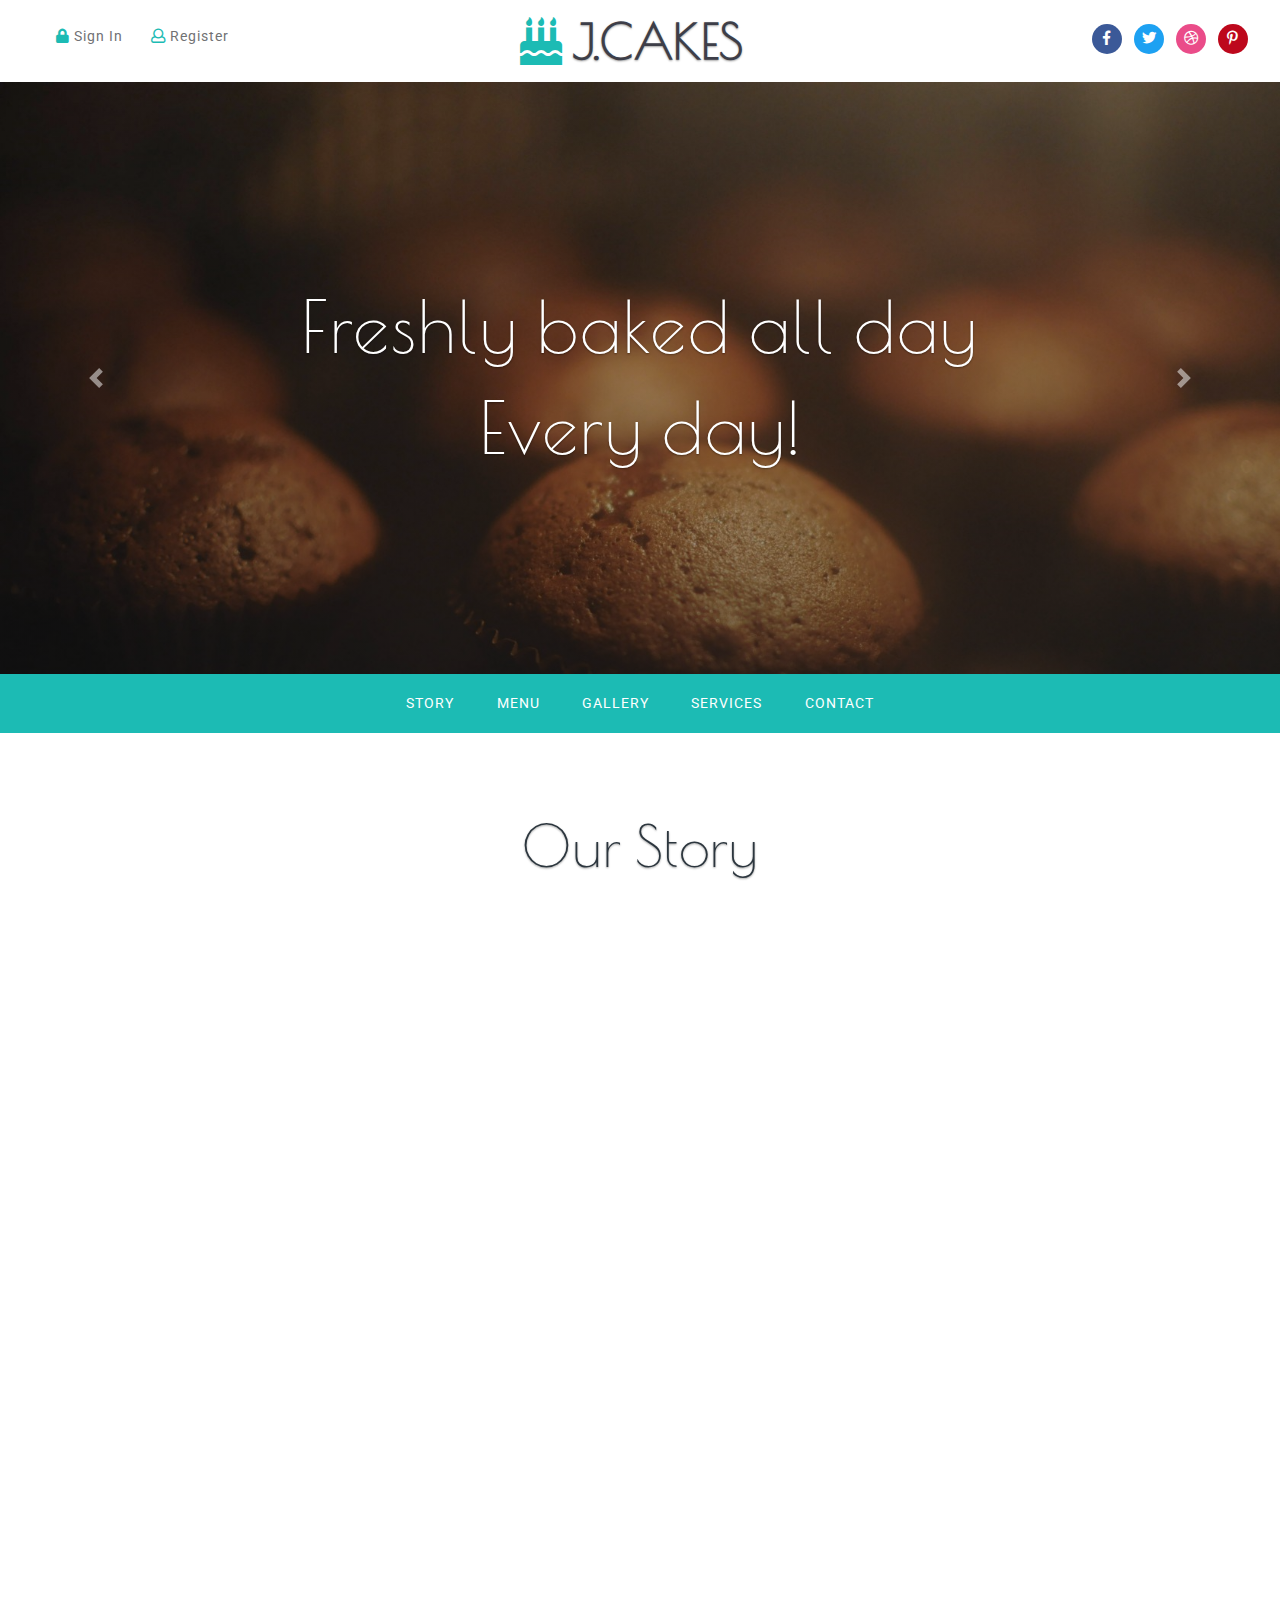
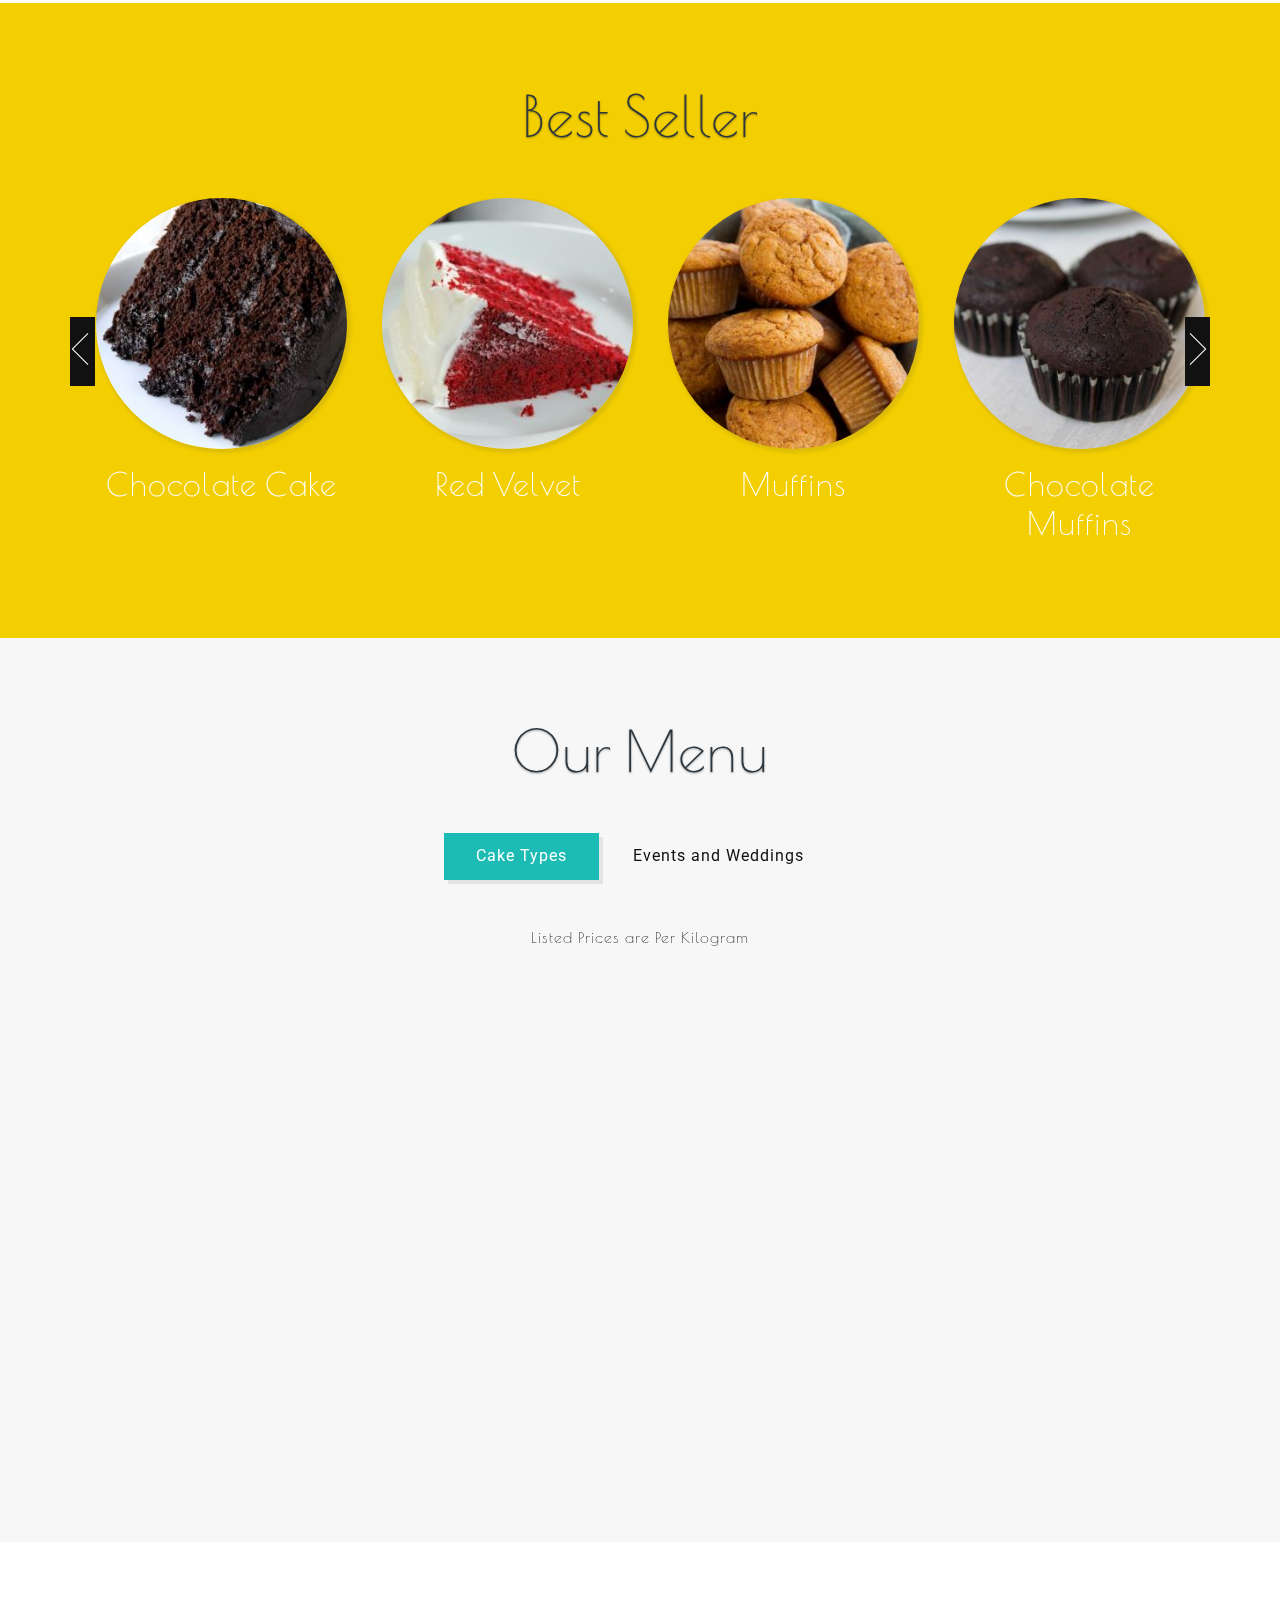
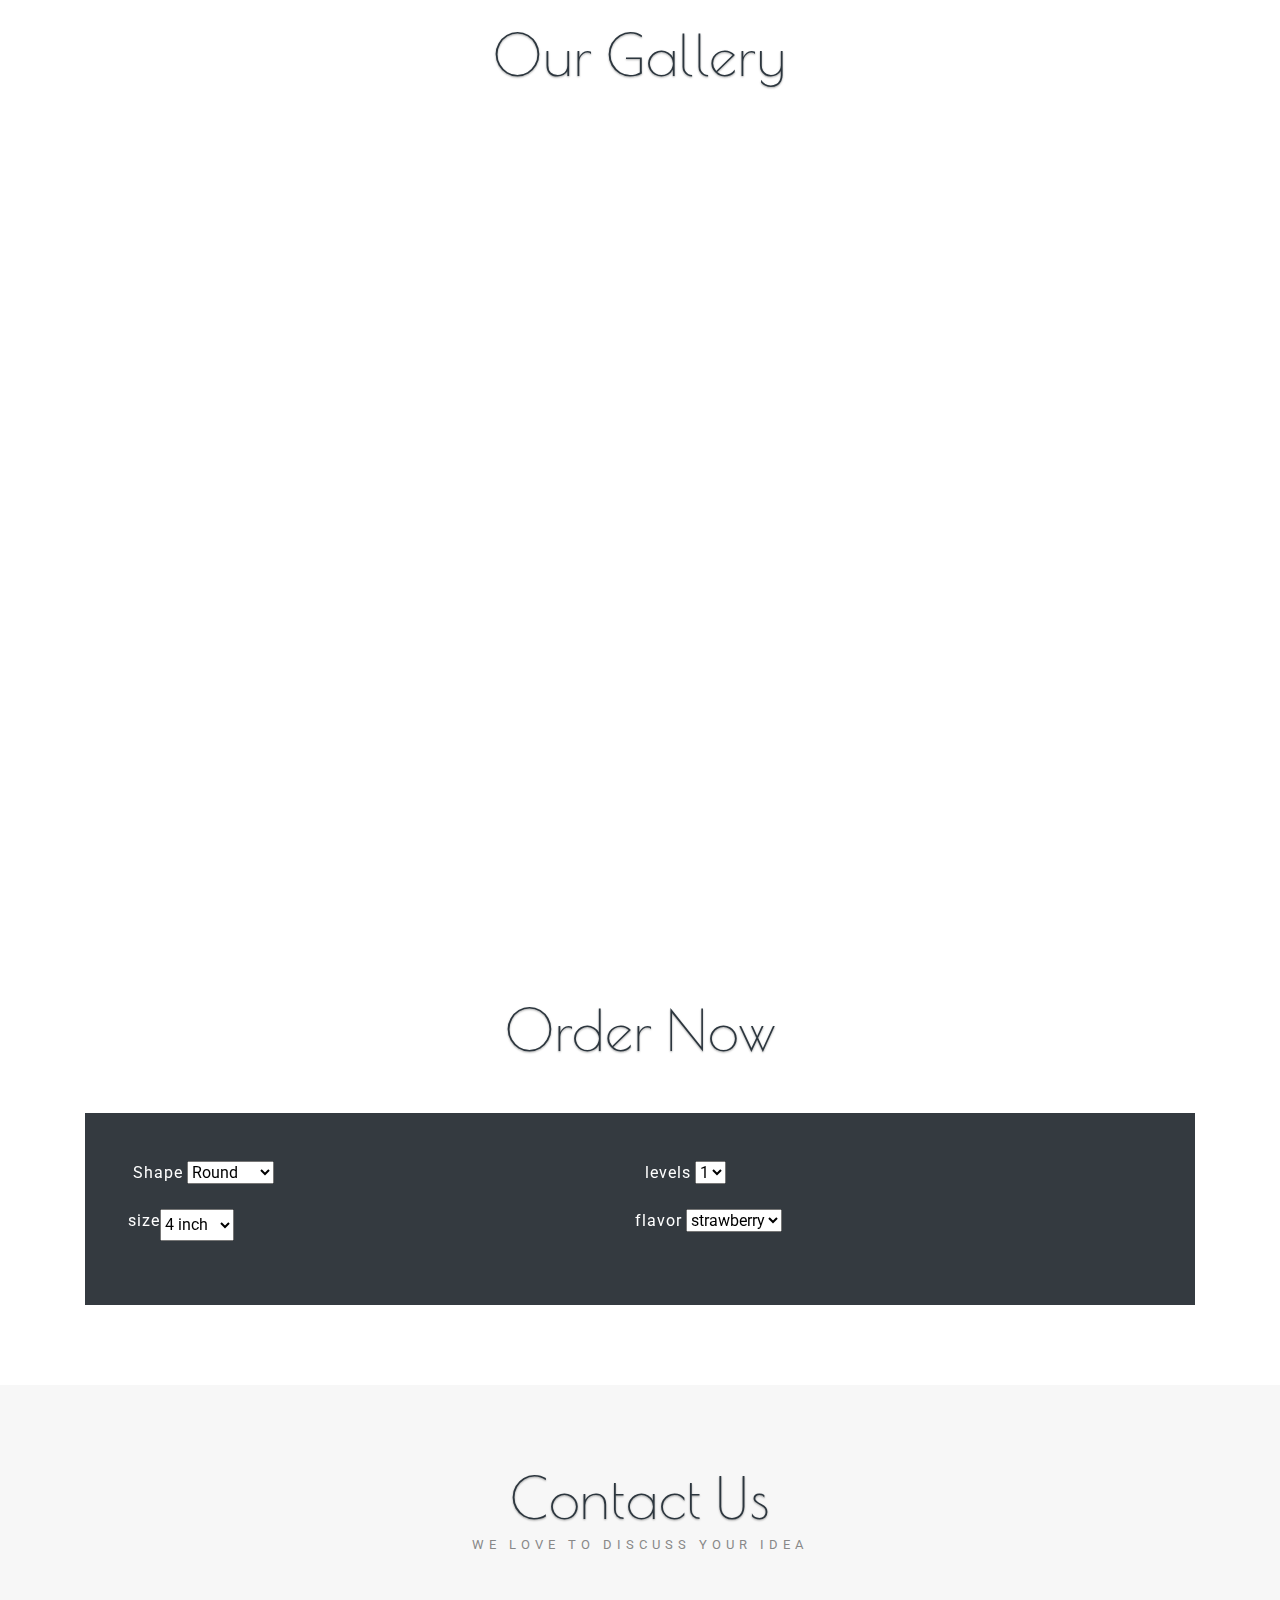
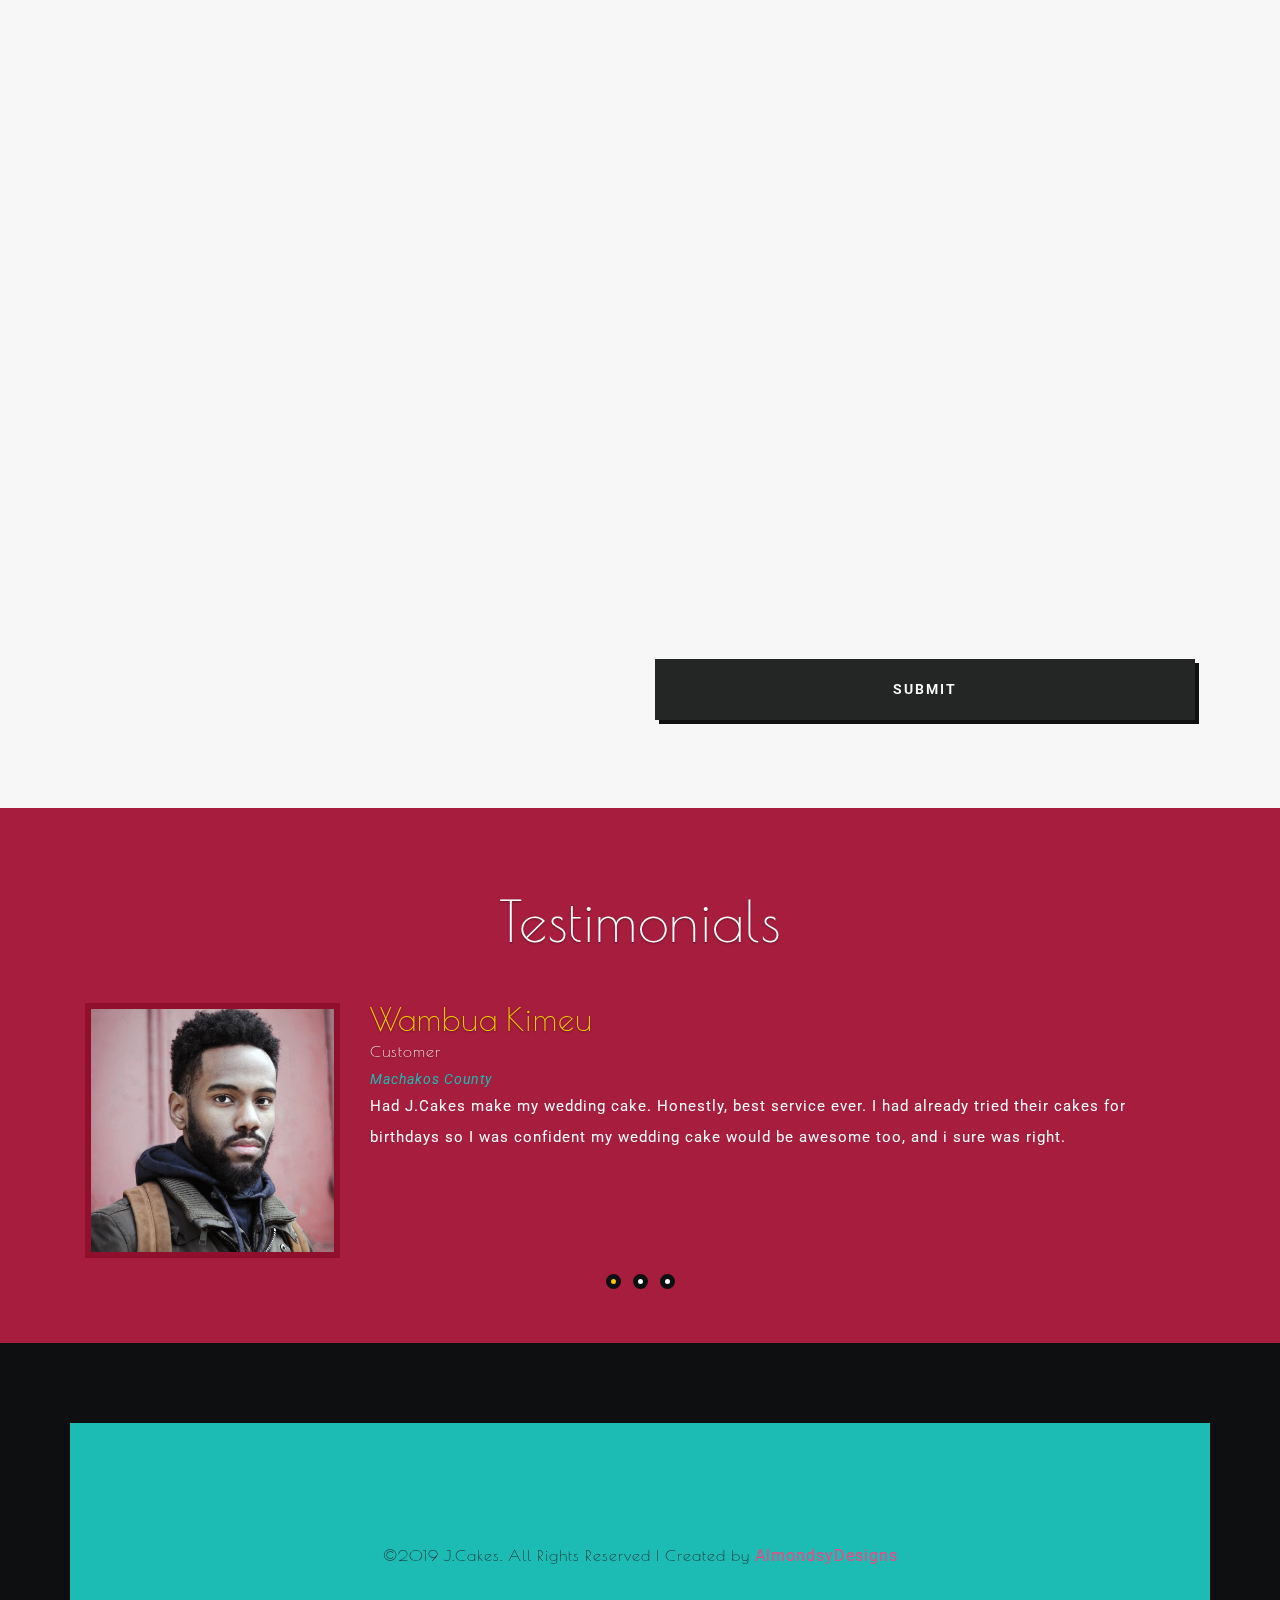
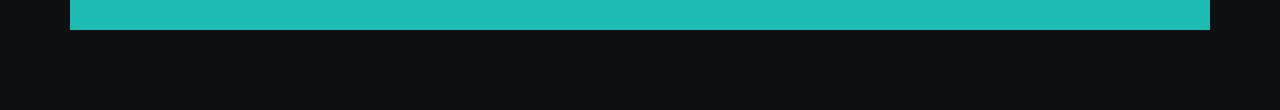
<file: j.cakes site/index.html>
<!DOCTYPE html>
<html lang="zxx">
<head>
	<title>J.Cakes | Home</title>
	<meta content="width=device-width, initial-scale=1" name="viewport">
	<meta charset="utf-8">
	<meta content="Baked a Responsive web template, Bootstrap Web Templates, Flat Web Templates, Android Compatible web template, Smartphone Compatible web template, free webdesigns for Nokia, Samsung, LG, SonyEricsson, Motorola web design" name="keywords">
	<script>
	       addEventListener("load", function () {
	           setTimeout(hideURLbar, 0);
	       }, false);

	       function hideURLbar() {
	           window.scrollTo(0, 1);
	       }
	</script>
	<link href="css/bootstrap.css" rel='stylesheet' type='text/css'>
	<link href="css/flexslider.css" media="screen" property="" rel="stylesheet" type="text/css">
	<link href="css/style.css" rel='stylesheet' type='text/css'>
	<link href="css/fontawesome-all.css" rel="stylesheet">
	<link href="css/simpleLightbox.css" rel='stylesheet' type='text/css'>
	<link href="css/contact.css" rel='stylesheet' type='text/css'>
	<link href="//fonts.googleapis.com/css?family=Poiret+One" rel="stylesheet">
	<link href="//fonts.googleapis.com/css?family=Lato:100i,300,300i,400,400i,700,700i,900" rel="stylesheet">
	<link href="//fonts.googleapis.com/css?family=Roboto:100,100i,300,300i,400,400i,500,500i,700" rel="stylesheet">
</head>
<body>
	<!--/banner-->
	<div class="top-bar_sub container-fluid">
		<div class="row">
			<div class="col-md-4 top-forms text-left mt-4" data-aos="fade-up">
				<span class="mx-lg-4 mx-md-2 mx-1"><a href="login.html"><i class="fas fa-lock"></i> Sign In</a></span> <span><a href="register.html"><i class="far fa-user"></i> Register</a></span>
			</div>
			<div class="col-md-4 logo text-center" data-aos="fade-up">
				<a class="navbar-brand" href="index.html"><i class="fas fa-birthday-cake"></i> J.Cakes</a>
			</div>
			<div class="col-md-4 log-icons text-right" data-aos="fade-up">
				<ul class="social_list1 mt-4">
					<li>
						<a class="facebook1 mx-2" href="#"><i class="fab fa-facebook-f"></i></a>
					</li>
					<li>
						<a class="twitter2" href="#"><i class="fab fa-twitter"></i></a>
					</li>
					<li>
						<a class="dribble3 mx-2" href="#"><i class="fab fa-dribbble"></i></a>
					</li>
					<li>
						<a class="pin" href="#"><i class="fab fa-pinterest-p"></i></a>
					</li>
				</ul>
			</div>
		</div>
	</div>
	<div class="banner">
		<div class="carousel slide" data-ride="carousel" id="carouselExampleIndicators">
			<ol class="carousel-indicators">
				<li class="active" data-slide-to="0" data-target="#carouselExampleIndicators"></li>
				<li data-slide-to="1" data-target="#carouselExampleIndicators"></li>
				<li data-slide-to="2" data-target="#carouselExampleIndicators"></li>
				<li data-slide-to="3" data-target="#carouselExampleIndicators"></li>
			</ol>
			<div class="carousel-inner" role="listbox">
				<div class="carousel-item active">
					<div class="carousel-caption">
						<h3>Freshly baked all day <span>Every day!</span></h3>
					</div>
				</div>
				<div class="carousel-item item2">
					<div class="carousel-caption">
						<h3>Freshly baked all day <span>Every day!</span></h3>
					</div>
				</div>
				<div class="carousel-item item3">
					<div class="carousel-caption">
						<h3>Bakers Delight Your <span>Local Baker</span></h3>
					</div>
				</div>
				<div class="carousel-item item4">
					<div class="carousel-caption">
						<h3>Freshly baked all day <span>Every day!</span></h3>
					</div>
				</div>
			</div><a class="carousel-control-prev" data-slide="prev" href="#carouselExampleIndicators" role="button"><span aria-hidden="true" class="carousel-control-prev-icon"></span> <span class="sr-only">Previous</span></a> <a class="carousel-control-next" data-slide="next" href="#carouselExampleIndicators" role="button"><span aria-hidden="true" class="carousel-control-next-icon"></span> <span class="sr-only">Next</span></a>
		</div>
	</div><!--//banner-->
	<!--/nav-->
	<div class="header_top" id="home">
		<nav class="navbar navbar-expand-lg navbar-light bg-light">
			<button aria-controls="navbarSupportedContent" aria-expanded="false" aria-label="Toggle navigation" class="navbar-toggler navbar-toggler-right mx-auto" data-target="#navbarSupportedContent" data-toggle="collapse" type="button"><span class="navbar-toggler-icon"></span></button>
			<div class="collapse navbar-collapse" id="navbarSupportedContent">
				<ul class="navbar-nav mx-auto">
					<li class="nav-item">
						<a class="nav-link" href="#about">Story</a>
					</li>
					<li class="nav-item">
						<a class="nav-link scroll" href="#menu">Menu</a>
					</li>
					<li class="nav-item">
						<a class="nav-link scroll" href="#gallery">Gallery</a>
					</li>
					<li class="nav-item">
						<a class="nav-link scroll" href="#services">Services</a>
					</li>
					<li class="nav-item">
						<a class="nav-link" href="#contact">Contact</a>
					</li>
				</ul>
			</div>
		</nav>
	</div><!--//nav-->
	<!--/inner-content-->
	<!--/banner-bottom-->
	<section class="banner-bottom" id="about">
		<div class="container">
			<h3 class="tittle">Our Story</h3>
			<div class="row inner-sec">
				<div class="col-lg-6 about-img" data-aos="flip-right"><img alt="" class="img-fluid" src="images/ab.jpg"></div>
				<div class="col-lg-6 about-info text-left" data-aos="flip-left">
				<p>J.Cakes is a family run business that began as a homebaking service and as since then grown to a well known cake shop in this area. Since started 2014, we have made tremendous growth and in a span of few months grasped the attention of cake loving locals. Our ambition to create the best of the best has seen us grow so far and still growing.</p>
				<p class="sup-para mt-2">Customer satisfaction is our number one goal, always following up on feedback from our customers. Our product is freshly baked for specific orders. We offer customization services and home deliveries at its best.</p><br>
				<img alt="" class="img-fluid" src="images/banner3.jpg"></div>
			</div>
		</div>
	</section><!--//banner-bottom-->
	<!--/banner-bottom-->
	<section class="grid-info-section">
		<div class="container">
			<h3 class="tittle">Best Seller</h3>
			<div class="row inner-sec">
				<ul id="flexiselDemo1">
					<li>
						<div class="blog-item text-center">
							<img alt=" " class="img-fluid rounded-circle" src="images/10.jpg">
							<div class="floods-text">
								<h3>Chocolate Cake</h3>
							</div>
						</div>
					</li>
					<li>
						<div class="blog-item text-center">
							<img alt=" " class="img-fluid rounded-circle" src="images/11.jpg">
							<div class="floods-text">
								<h3>Red Velvet</h3>
							</div>
						</div>
					</li>
					<li>
						<div class="blog-item text-center">
							<img alt=" " class="img-fluid rounded-circle" src="images/12.jpg">
							<div class="floods-text">
								<h3>Muffins</h3>
							</div>
						</div>
					</li>
					<li>
						<div class="blog-item text-center">
							<img alt=" " class="img-fluid rounded-circle" src="images/13.jpg">
							<div class="floods-text">
								<h3>Chocolate Muffins</h3>
							</div>
						</div>
					</li>
					<li>
						<div class="blog-item text-center">
							<img alt=" " class="img-fluid rounded-circle" src="images/14.jpg">
							<div class="floods-text">
								<h3>Customized Cakes</h3>
							</div>
						</div>
					</li>
				</ul>
			</div>
		</div>
	</section><!--//banner-bottom-->
	<!--/Menu-->
	<section class="banner-bottom menu" id="menu">
		<div class="container">
			<h3 class="tittle">Our Menu</h3>
			<div class="row inner-sec">
				<div class="tabs">
					<ul class="nav nav-pills mb-5 justify-content-center" id="pills-tab" role="tablist">
						<li class="nav-item">
							<a aria-controls="pills-home" aria-selected="true" class="nav-link active" data-toggle="pill" href="#pills-home" id="pills-home-tab" role="tab">Cake Types</a>
						</li>
						<li class="nav-item">
							<a aria-controls="pills-profile" aria-selected="false" class="nav-link" data-toggle="pill" href="#pills-profile" id="pills-profile-tab" role="tab">Events and Weddings</a>
						</li>
					</ul>
					<div class="tab-content" id="pills-tabContent">
						<div aria-labelledby="pills-home-tab" class="tab-pane fade show active" id="pills-home" role="tabpanel">
							<div class="menu-grids my-lg-4 my-md-2">
								<center>
									<h6>Listed Prices are Per Kilogram</h6>
								</center>
								<div class="row inner-menu mt-4">
									<div class="col-md-6 menu-grid-left" data-aos="fade-down">
										<div class="row mt-2">
											<div class="col-md-5 menu-img"><img alt="" class="img-fluid rounded-circle" src="images/1.jpg"></div>
											<div class="col-md-7 menu-img-info mt-4 mt-md-2">
												<h5>Forest Cakes</h5>
												<h6>Black & White forest, Red & Royal Velvet cakes</h6>
												<p class="sub-meta mt-2">KSH.1,800</p>
											</div>
										</div>
									</div>
									<div class="col-md-6 menu-grid-right" data-aos="fade-down">
										<div class="row mt-2">
											<div class="col-md-5 menu-img"><img alt="" class="img-fluid rounded-circle" src="images/2.jpg"></div>
											<div class="col-md-7 menu-img-info mt-4 mt-md-2">
												<h5>Fruit Cakes</h5>
												<h6>Banana, Strawberry, Raisins, Lemon cakes</h6>
												<p class="sub-meta mt-2">KSH.2,000</p>
											</div>
										</div>
									</div>
								</div>
								<div class="row inner-menu mt-4">
									<div class="col-md-6 menu-grid-left" data-aos="fade-down">
										<div class="row mt-2">
											<div class="col-md-5 menu-img"><img alt="" class="img-fluid rounded-circle" src="images/3.jpg"></div>
											<div class="col-md-7 menu-img-info mt-4 mt-md-2">
												<h5>Choco Cakes</h5>
												<h6>Chocolate cake, Oreo cake, cocolate-chip cake,</h6>
												<p class="sub-meta mt-2">KSH.2,500</p>
											</div>
										</div>
									</div>
									<div class="col-md-6 menu-grid-right" data-aos="fade-down">
										<div class="row mt-2">
											<div class="col-md-5 menu-img"><img alt="" class="img-fluid rounded-circle" src="images/4.jpg"></div>
											<div class="col-md-7 menu-img-info mt-4 mt-md-2">
												<h5>Flavoured Cakes</h5>
												<h6>Vanilla, Strawberry, Orange, Chocolate, Pineaple flavoured cakes</h6>
												<p class="sub-meta mt-2">KSH.1,500</p>
											</div>
										</div>
									</div>
								</div>
							</div>
						</div>
						<div aria-labelledby="pills-profile-tab" class="tab-pane fade" id="pills-profile" role="tabpanel">
							<div class="menu-grids my-lg-4 my-md-2">
								<center>
									<h6>Rates are dependent on the type of cake as listed on the previous tab and the design.</h6>
								</center><br>
								<br>
								<div class="row inner-menu mt-4">
									<div class="col-md-6 menu-grid-left" data-aos="fade-down">
										<div class="row mt-2">
											<div class="col-md-5 menu-img"><img alt="" class="img-fluid rounded-circle" src="images/1.jpg"></div>
											<div class="col-md-7 menu-img-info mt-4 mt-md-2">
												<h5>Birthdays</h5>
											</div>
										</div>
									</div>
									<div class="col-md-6 menu-grid-right" data-aos="fade-down">
										<div class="row mt-2">
											<div class="col-md-5 menu-img"><img alt="" class="img-fluid rounded-circle" src="images/6.jpg"></div>
											<div class="col-md-7 menu-img-info mt-4 mt-md-2">
												<h5>Baby Showers</h5>
											</div>
										</div>
									</div>
								</div>
								<div class="row inner-menu mt-4">
									<div class="col-md-6 menu-grid-left" data-aos="fade-down">
										<div class="row mt-2">
											<div class="col-md-5 menu-img"><img alt="" class="img-fluid rounded-circle" src="images/7.jpg"></div>
											<div class="col-md-7 menu-img-info mt-4 mt-md-2">
												<h5>Graduations</h5>
											</div>
										</div>
									</div>
									<div class="col-md-6 menu-grid-right" data-aos="fade-down">
										<div class="row mt-2">
											<div class="col-md-5 menu-img"><img alt="" class="img-fluid rounded-circle" src="images/9.jpg"></div>
											<div class="col-md-7 menu-img-info mt-4 mt-md-2">
												<h5>Weddings</h5>
												<h6>Rates are dependent on cake type, design, table display and other services rendered.</h6><br>
												<div class="popup" onclick="myFunction()">
													<h6><u>Other Services</u></h6><span class="popuptext" id="myPopup">Reception decoration, delivery,<br>
													display, wine & customized glasses</span>
												</div>
												<p></p>
											</div>
										</div>
									</div>
								</div>
							</div>
						</div>
					</div>
				</div>
			</div>
		</div>
	</section><!--//Menu-->
	<!--/Gallry-->
	<section class="banner-bottom" id="gallery">
		<div class="container">
			<h3 class="tittle">Our Gallery</h3>
			<div class="row inner-sec">
				<div class="col-md-4 proj_gallery_grid" data-aos="zoom-in">
					<div class="section_1_gallery_grid">
						<a href="images/p1.jpg" title="Donec sapien massa, placerat ac sodales ac, feugiat quis est.">
						<div class="section_1_gallery_grid1">
							<img alt=" " class="img-fluid" src="images/p1.jpg">
							<div class="proj_gallery_grid1_pos">
								<h3>Baked Food</h3>
								<p>Add some text</p>
							</div>
						</div></a>
					</div>
					<div class="section_1_gallery_grid" data-aos="zoom-in">
						<a href="images/p2.jpg" title="Donec sapien massa, placerat ac sodales ac, feugiat quis est.">
						<div class="section_1_gallery_grid1">
							<img alt=" " class="img-fluid" src="images/p2.jpg">
							<div class="proj_gallery_grid1_pos">
								<h3>Baked Food</h3>
								<p>Add some text</p>
							</div>
						</div></a>
					</div>
				</div>
				<div class="col-md-4 proj_gallery_grid" data-aos="zoom-in">
					<div class="section_1_gallery_grid">
						<a href="images/p4.jpg" title="Donec sapien massa, placerat ac sodales ac, feugiat quis est.">
						<div class="section_1_gallery_grid1">
							<img alt=" " class="img-fluid" src="images/p4.jpg">
							<div class="proj_gallery_grid1_pos">
								<h3>Baked Food</h3>
								<p>Add some text</p>
							</div>
						</div></a>
					</div>
					<div class="section_1_gallery_grid" data-aos="zoom-in">
						<a href="images/p5.jpg" title="Donec sapien massa, placerat ac sodales ac, feugiat quis est.">
						<div class="section_1_gallery_grid1">
							<img alt=" " class="img-fluid" src="images/p5.jpg">
							<div class="proj_gallery_grid1_pos">
								<h3>Baked Food</h3>
								<p>Add some text</p>
							</div>
						</div></a>
					</div>
				</div>
				<div class="col-md-4 proj_gallery_grid" data-aos="zoom-in">
					<div class="section_1_gallery_grid">
						<a href="images/p3.jpg" title="Donec sapien massa, placerat ac sodales ac, feugiat quis est.">
						<div class="section_1_gallery_grid1">
							<img alt=" " class="img-fluid" src="images/p3.jpg">
							<div class="proj_gallery_grid1_pos">
								<h3>Baked Food</h3>
								<p>Add some text</p>
							</div>
						</div></a>
					</div>
					<div class="section_1_gallery_grid" data-aos="zoom-in">
						<a href="images/p2.jpg" title="Donec sapien massa, placerat ac sodales ac, feugiat quis est.">
						<div class="section_1_gallery_grid1">
							<img alt=" " class="img-fluid" src="images/p2.jpg">
							<div class="proj_gallery_grid1_pos">
								<h3>Baked Food</h3>
								<p>Add some text</p>
							</div>
						</div></a>
					</div>
				</div>
			</div>
		</div>
	</section><!--//gallery-->
	<section class="banner-bottom">
		<div class="container">
			<h3 class="tittle">Order Now</h3>
			<div class="inner-sec">
				<div class="login p-5 bg-dark mx-auto mw-100">
					<form action="#" method="post">
						<div class="form-row">
							<div class="col-md-6 mb-3">
								<label>Shape</label> <select required="">
									<option value="">
										Round
									</option>
									<option value="1">
										rectangle
									</option>
									<option value="2">
										square
									</option>
									<option value="2">
										custom
									</option>
								</select>
								<div class="clear"></div>
							</div>
							<div class="col-md-6 mb-3">
								<label>levels</label> <select required="">
									<option value="">
										1
									</option>
									<option value="1">
										2
									</option>
									<option value="2">
										3
									</option>
									<option value="2">
										4
									</option>
								</select>
								<div class="clear"></div>
							</div>
							<div class="form-row col-md-6 mb-3">
								<label>size</label> <select required="">
									<option value="">
										4 inch
									</option>
									<option value="1">
										6 inch
									</option>
									<option value="2">
										8 inch
									</option>
									<option value="2">
										10 inch
									</option>
								</select>
								<div class="clear"></div>
							</div>
							<div class="col-md-6 mb-3">
								<label>flavor</label> <select required="">
									<option value="">
										strawberry
									</option>
									<option value="1">
										vanila
									</option>
									<option value="2">
										chocolate
									</option>
									<option value="2">
										red velvet
									</option>
								</select>
								<div class="clear"></div>
							</div>
							<div class="clear"></div>
						</div>
					</form>
		</div>
	</section><!--//main--><!--/contact-->
	<section class="banner-bottom menu" id="contact">
		<h3 class="tittle">Contact Us</h3>
		<p class="sub text-center">We love to discuss your idea</p>
		<div class="contact-map inner-sec">
			<iframe allowfullscreen class="map" src="https://www.google.com/maps/embed?pb=!1m18!1m12!1m3!1d15955.279854596156!2d36.88005851904286!3d-1.2817785326143172!2m3!1f0!2f0!3f0!3m2!1i1024!2i768!4f13.1!3m3!1m2!1s0x182f13f4bae98979%3A0xdf262d5e78cb3b77!2sUmoja+Phase+1%2C+Nairobi!5e0!3m2!1sen!2ske!4v1566301285923!5m2!1sen!2ske" style="border:0"></iframe>
		</div>
		<div class="container">
			<div class="contact_grid_right">
				<form action="#" method="post">
					<div class="row contact_left_grid">
						<div class="col-md-6 con-left">
							<div class="form-group" data-aos="fade-down">
								<label for="validationCustom01 my-2">Name</label> <input class="form-control" name="Name" placeholder="" required="" type="text">
							</div>
							<div class="form-group" data-aos="fade-down">
								<label for="exampleFormControlInput1">Email</label> <input class="form-control" name="Email" placeholder="" required="" type="email">
							</div>
							<div class="form-group" data-aos="fade-down">
								<label for="validationCustom03 my-2">Subject</label> <input class="form-control" name="Subject" placeholder="" required="" type="text">
							</div>
						</div>
						<div class="col-md-6 con-right">
							<div class="form-group" data-aos="fade-down">
								<label for="textarea">Message</label> 
								<textarea id="textarea" placeholder=""></textarea>
							</div><input class="form-control" type="submit" value="Submit">
						</div>
					</div>
				</form>
			</div>
		</div>
	</section><!--//contact-->
	<!--reviews_sec-->
	<section class="banner-bottom reviews_sec">
		<div class="container">
			<h3 class="tittle cen">Testimonials</h3>
			<div class="inner-sec">
				<div class="flexslider mx-auto">
					<ul class="slides">
						<li>
							<div class="row">
								<div class="col-md-3 testimonials_grid-inn"><img alt=" " class="img-fluid" src="images/t1.jpg"></div>
								<div class="col-md-9 testimonials_grid text-left">
									<h3>Wambua Kimeu <span>Customer</span></h3><i>Machakos County</i>
									<p>Had J.Cakes make my wedding cake. Honestly, best service ever. I had already tried their cakes for birthdays so I was confident my wedding cake would be awesome too, and i sure was right.</p>
								</div>
							</div>
						</li>
						<li>
							<div class="row">
								<div class="col-md-3 testimonials_grid-inn"><img alt=" " class="img-fluid" src="images/t2.jpg"></div>
								<div class="col-md-9 testimonials_grid text-left">
									<h3>Josephine Waruguru <span>Customer</span></h3><i>Kiambu County</i>
									<p>I just graduated with a masters degree, sure had to treat myself coz it aint no joke. Wasnt taking chances with this ceremony it had to be legendary. Asked around for the best place to get cake, I was told about J.Cakes and how they also do customized cakes. So I ordered a cake online from this same website and had it delivered at a low price. Lemme just say, yeah my graduation ceremony was LEGENDARY.</p>
								</div>
							</div>
						</li>
						<li>
							<div class="row">
								<div class="col-md-3 testimonials_grid-inn"><img alt=" " class="img-fluid" src="images/t3.jpg"></div>
								<div class="col-md-9 testimonials_grid text-left">
									<h3>Mark Annan <span>Customer</span></h3><i>Nairobi County</i>
									<p>Best custom cake place ever!!!!!! I've hooked up a lot of people to these place and they love it! Lol...I'm thinking they should hire me as their marketing director coz mahn! that's a lot of peeople I've reffered over! :)</p>
								</div>
							</div>
						</li>
					</ul>
				</div>
			</div>
		</div>
	</section><!---->
	<!--//inner-content-->
	<!--footer-->
	<footer>
		<div class="container">
			<div class="row">
				<div class="ad-inf-sec">
					<div class="container">
						<div class="address row">
							<div class="col-lg-4 address-grid" data-aos="zoom-in">
								<div class="row address-info">
									<div class="col-md-4 address-left text-center">
										<i class="far fa-map"></i>
									</div>
									<div class="col-md-8 address-right text-left">
										<h6>Address</h6>
										<p>Nairobi, Kenya</p>
									</div>
								</div>
							</div>
							<div class="col-lg-4 address-grid" data-aos="zoom-in">
								<div class="row address-info">
									<div class="col-md-4 address-left text-center">
										<i class="far fa-envelope"></i>
									</div>
									<div class="col-md-8 address-right text-left">
										<h6>Email</h6>
										<p>Email : <a href="mailto:example@email.com">j.cakes@gmail.com</a></p>
									</div>
								</div>
							</div>
							<div class="col-lg-4 address-grid" data-aos="zoom-in">
								<div class="row address-info">
									<div class="col-md-4 address-left text-center">
										<i class="fas fa-mobile-alt"></i>
									</div>
									<div class="col-md-8 address-right text-left">
										<h6>Phone</h6>
										<p>+254 722 426 417</p>
									</div>
								</div>
							</div>
							<div class="col-md-12 address-left text-center">
								<center>
									<h6>©2019 J.Cakes. All Rights Reserved | Created by <a href="http://AlmondsyDesigns.com/">AlmondsyDesigns</a></h6>
								</center>
							</div>
						</div>
					</div>
				</div>
			</div>
		</div><!-- //footer -->
	</footer><!---->
	<script>
	// When the user clicks on div, open the popup
	function myFunction() {
	 var popup = document.getElementById("myPopup");
	 popup.classList.toggle("show");
	}
	</script> <!-- js -->
	 
	<script src="js/jquery-2.2.3.min.js">
	</script> <!-- //js -->
	 <!-- /flexisel -->
	 
	<script>
	       $(window).load(function () {
	           $("#flexiselDemo1").flexisel({
	               visibleItems: 4,
	               animationSpeed: 1000,
	               autoPlay: true,
	               autoPlaySpeed: 3000,
	               pauseOnHover: true,
	               enableResponsiveBreakpoints: true,
	               responsiveBreakpoints: {
	                   portrait: {
	                       changePoint: 480,
	                       visibleItems: 1
	                   },
	                   landscape: {
	                       changePoint: 640,
	                       visibleItems: 2
	                   },
	                   tablet: {
	                       changePoint: 768,
	                       visibleItems: 3
	                   }
	               }
	           });

	       });
	</script> 
	<script src="js/jquery.flexisel.js">
	</script> <!-- //flexisel -->
	 <!-- flexSlider -->
	 
	<script defer src="js/jquery.flexslider.js">
	</script> 
	<script>
	       $(window).load(function () {
	           $('.flexslider').flexslider({
	               animation: "slide",
	               start: function (slider) {
	                   $('body').removeClass('loading');
	               }
	           });
	       });
	</script> <!-- //flexSlider -->
	 <!-- simpleLightbox -->
	 
	<script src="js/simpleLightbox.js">
	</script> 
	<script>
	       $('.proj_gallery_grid a').simpleLightbox();
	</script> <!-- //simpleLightbox -->
	 <!-- /js files -->
	<link href='css/aos.css' media="all" rel='stylesheet prefetch' type="text/css">
	<link href='css/aos-animation.css' media="all" rel='stylesheet prefetch' type="text/css">
	<script src='js/aos.js'>
	</script> 
	<script src="js/aosindex.js">
	</script> <!-- //js files -->
	 <!--/ start-smoth-scrolling -->
	 
	<script src="js/move-top.js">
	</script> 
	<script src="js/easing.js">
	</script> 
	<script>
	       jQuery(document).ready(function ($) {
	           $(".scroll").click(function (event) {
	               event.preventDefault();
	               $('html,body').animate({
	                   scrollTop: $(this.hash).offset().top
	               }, 900);
	           });
	       });
	</script> <!--// end-smoth-scrolling -->
	 
	<script>
	       $(document).ready(function () {
	           /*
	                                   var defaults = {
	                                       containerID: 'toTop', // fading element id
	                                       containerHoverID: 'toTopHover', // fading element hover id
	                                       scrollSpeed: 1200,
	                                       easingType: 'linear' 
	                                   };
	                                   */

	           $().UItoTop({
	               easingType: 'easeOutQuart'
	           });

	       });
	</script> <a class="scroll" href="#home" id="toTop" style="display: block;"><span id="toTopHover" style="opacity: 1;"></span></a> <!-- //Custom-JavaScript-File-Links -->
	 
	<script src="js/bootstrap.js">
	</script>
</body>
</html>
</file>
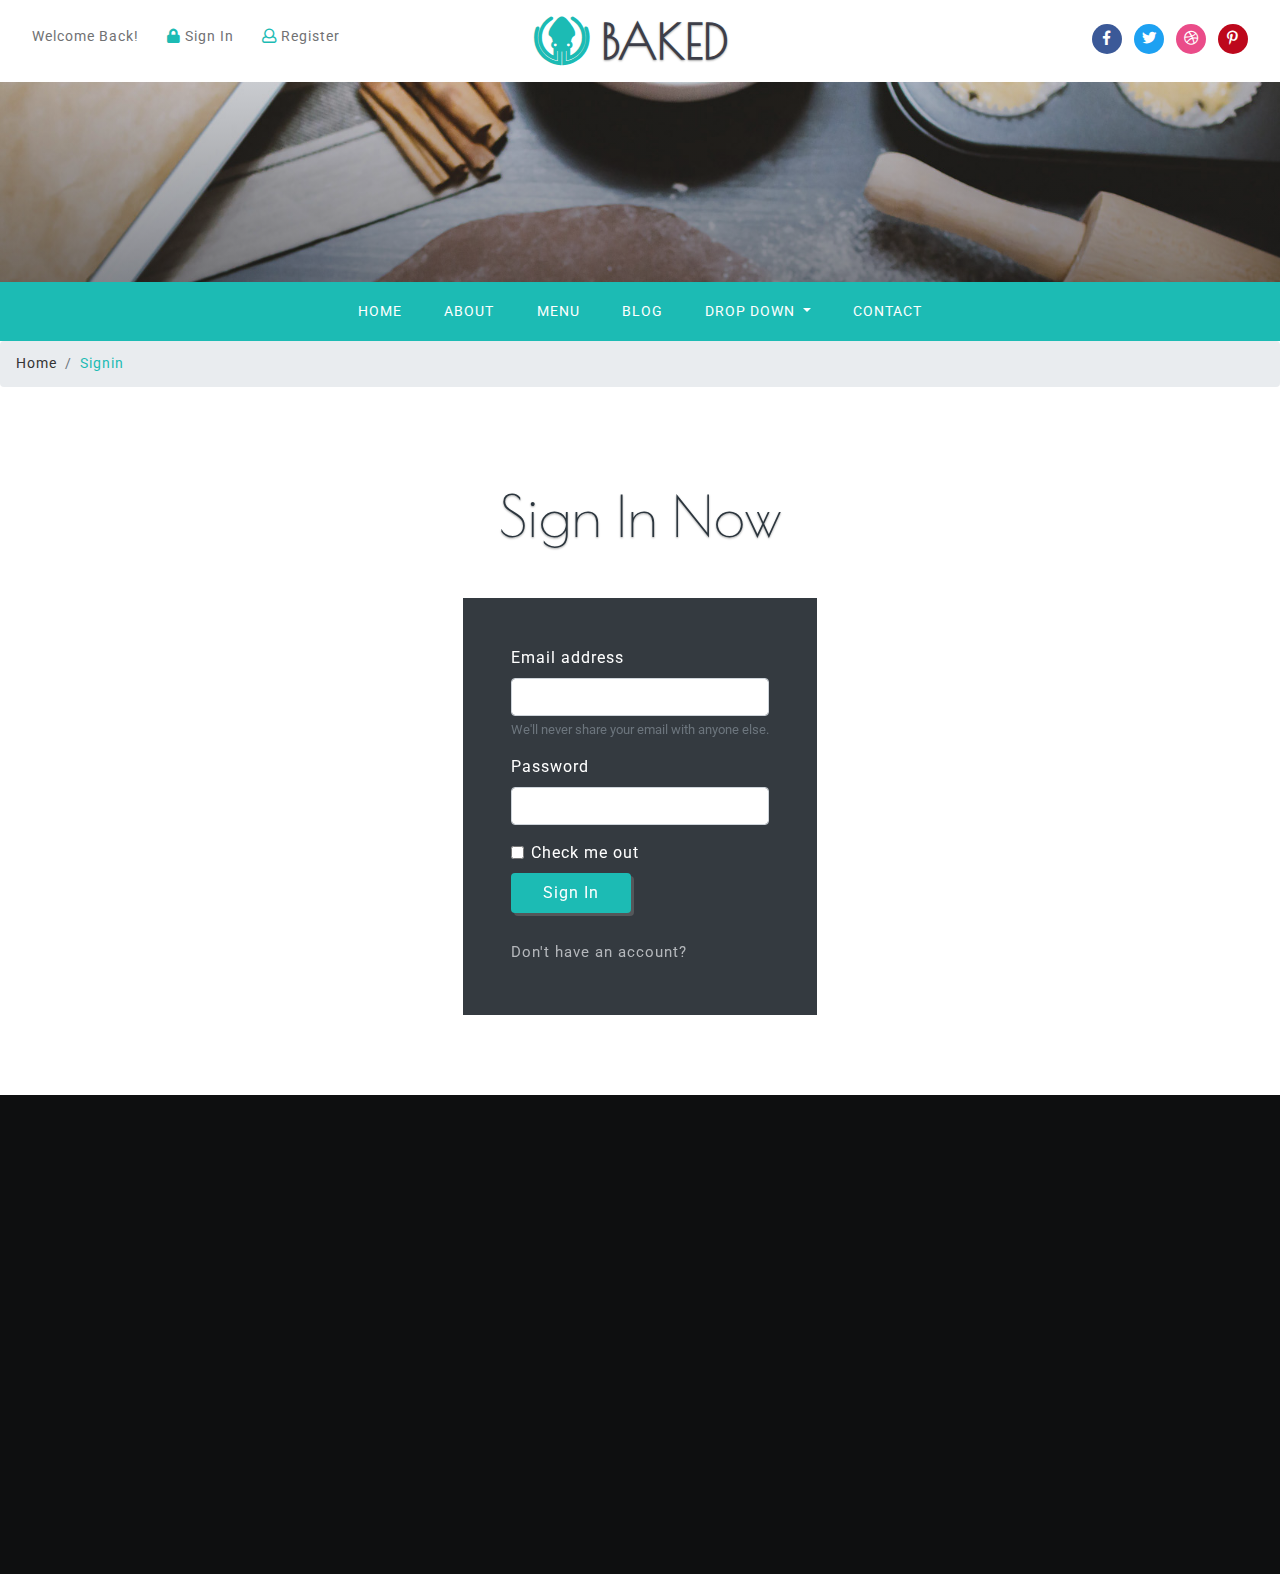
<file: j.cakes site/login.html>
<!--
	Author: W3layouts
	Author URL: http://w3layouts.com
	License: Creative Commons Attribution 3.0 Unported
	License URL: http://creativecommons.org/licenses/by/3.0/
-->

<!DOCTYPE html>
<html lang="zxx">

<head>
	<title>Baked a Hotel Category Bootstrap responsive WebTemplate |Login :: w3layouts</title>
	<meta name="viewport" content="width=device-width, initial-scale=1">
	<meta charset="utf-8">
	<meta name="keywords" content="Baked a Responsive web template, Bootstrap Web Templates, Flat Web Templates, Android Compatible web template, 
Smartphone Compatible web template, free webdesigns for Nokia, Samsung, LG, SonyEricsson, Motorola web design" />
	<script>
		addEventListener("load", function () {
			setTimeout(hideURLbar, 0);
		}, false);

		function hideURLbar() {
			window.scrollTo(0, 1);
		}
	</script>
	<link href="css/bootstrap.css" rel='stylesheet' type='text/css' />
	<link href="css/style.css" rel='stylesheet' type='text/css' />
	<link href="css/fontawesome-all.css" rel="stylesheet">
	<link href="//fonts.googleapis.com/css?family=Poiret+One" rel="stylesheet">
	<link href="//fonts.googleapis.com/css?family=Roboto:100,100i,300,300i,400,400i,500,500i,700" rel="stylesheet">
</head>

<body>
	<!--/banner-->
	<header>
		<div class="top-bar_sub container-fluid">
			<div class="row">
				<div class="col-md-4 top-forms text-left mt-4"  data-aos="fade-up">
					<span>Welcome Back!</span>
					<span class="mx-lg-4 mx-md-2  mx-1">
						<a href="login.html">
							<i class="fas fa-lock"></i> Sign In</a>
					</span>
					<span>
						<a href="register.html">
							<i class="far fa-user"></i> Register</a>
					</span>
				</div>
				<div class="col-md-4 logo text-center" data-aos="fade-up">
					<a class="navbar-brand" href="index.html">
						<i class="fab fa-gitkraken"></i> Baked</a>
				</div>

				<div class="col-md-4 log-icons text-right"  data-aos="fade-up">

					<ul class="social_list1 mt-4">

						<li>
							<a href="#" class="facebook1 mx-2">
								<i class="fab fa-facebook-f"></i>

							</a>
						</li>
						<li>
							<a href="#" class="twitter2">
								<i class="fab fa-twitter"></i>

							</a>
						</li>
						<li>
							<a href="#" class="dribble3 mx-2">
								<i class="fab fa-dribbble"></i>
							</a>
						</li>
						<li>
							<a href="#" class="pin">
								<i class="fab fa-pinterest-p"></i>
							</a>
						</li>
					</ul>
				</div>
			</div>
		</div>
	</header>

	<!--/banner-->
	<div class="banner-inner">
	</div>
	<!--//banner-->
	<!--/nav-->
	<div class="header_top" id="home">
		<nav class="navbar navbar-expand-lg navbar-light bg-light">
			<button class="navbar-toggler navbar-toggler-right mx-auto" type="button" data-toggle="collapse" data-target="#navbarSupportedContent"
			    aria-controls="navbarSupportedContent" aria-expanded="false" aria-label="Toggle navigation">
				<span class="navbar-toggler-icon"></span>
			</button>


			<div class="collapse navbar-collapse" id="navbarSupportedContent">
				<ul class="navbar-nav mx-auto">
					<li class="nav-item">
						<a class="nav-link" href="index.html">Home
							<span class="sr-only">(current)</span>
						</a>
					</li>
					<li class="nav-item">
						<a class="nav-link" href="about.html">About</a>
					</li>
					<li class="nav-item">
						<a class="nav-link" href="index.html">Menu</a>
					</li>
					<li class="nav-item">
						<a class="nav-link" href="blog.html">Blog</a>
					</li>

					<li class="nav-item dropdown">
						<a class="nav-link dropdown-toggle" href="#" id="navbarDropdown" role="button" data-toggle="dropdown" aria-haspopup="true"
						    aria-expanded="false">
							Drop Down
						</a>
						<div class="dropdown-menu" aria-labelledby="navbarDropdown">
								<a class="dropdown-item" href="#"></a>
								<a class="dropdown-item" href="gallery.html">Gallery</a>
								<div class="dropdown-divider"></div>
								<a class="dropdown-item" href="404.html">Services</a>
	
							</div>
					</li>
					<li class="nav-item">
						<a class="nav-link" href="contact.html">Contact</a>
					</li>

				</ul>
			</div>
		</nav>

	</div>
	<!--//nav-->
	<ol class="breadcrumb">
		<li class="breadcrumb-item">
			<a href="index.html">Home</a>
		</li>
		<li class="breadcrumb-item active">Signin</li>
	</ol>
	<!--/main-->
	<section class="banner-bottom">
		<div class="container">
			<h3 class="tittle">Sign In Now</h3>
			<div class="row inner-sec">
				<div class="login p-5 bg-dark mx-auto mw-100">
					<form action="#" method="post">
						<div class="form-group">
							<label for="exampleInputEmail1 mb-2">Email address</label>
							<input type="email" class="form-control" id="exampleInputEmail1" aria-describedby="emailHelp" placeholder="" required="">
							<small id="emailHelp" class="form-text text-muted">We'll never share your email with anyone else.</small>
						</div>
						<div class="form-group">
							<label for="exampleInputPassword1 mb-2">Password</label>
							<input type="password" class="form-control" id="exampleInputPassword1" placeholder="" required="">
						</div>
						<div class="form-check mb-2">
							<input type="checkbox" class="form-check-input" id="exampleCheck1">
							<label class="form-check-label" for="exampleCheck1">Check me out</label>
						</div>
						<button type="submit" class="btn btn-primary submit mb-4">Sign In</button>
						<p>
							<a href="register.html"> Don't have an account?</a>
						</p>
					</form>
				</div>
			</div>
		</div>
	</section>
	<!--//main-->
	<!--footer-->
	<footer>
		<div class="container">
			<div class="row">
				<div class="col-lg-4 footer-grid text-left" data-aos="fade-right" >
					<h3>About US</h3>
					<p>Curabitur non nulla sit amet nisl tempus convallis quis ac lectus. lacinia eget consectetur sed, convallis at tellus..</p>
					<div class="read">
						<a href="single.html" class="btn btn-primary read-m">Read More</a>
					</div>
				</div>
				<!-- subscribe -->
				<div class="col-lg-8 subscribe-main footer-grid text-left" data-aos="fade-left">
					<h2>Subscribe for hot updates</h2>
					<div class="subscribe-main text-left">
						<div class="subscribe-form">
							<form action="#" method="post" class="subscribe_form">
								<input class="form-control" type="email" placeholder="Enter your email..." required="">
								<button type="submit" class="btn btn-primary submit">Submit</button>
							</form>

						</div>
						<p>We respect your privacy.No spam ever!</p>
					</div>
					<!-- //subscribe -->
					<div class="footer-cpy text-left">
						<div class="copyrighttop">
							<ul>
								<li class="mx-lg-3 mx-md-2 mx-1">
									<a class="facebook" href="#">
										<i class="fab fa-facebook-f"></i>
										<span>Facebook</span>
									</a>
								</li>
								<li>
									<a class="facebook" href="#">
										<i class="fab fa-twitter"></i>
										<span>Twitter</span>
									</a>
								</li>
								<li class="mx-lg-3 mx-md-2 mx-1">
									<a class="facebook" href="#">
										<i class="fab fa-google-plus-g"></i>
										<span>Google+</span>
									</a>
								</li>
								<li>
									<a class="facebook" href="#">
										<i class="fab fa-pinterest-p"></i>
										<span>Pinterest</span>
									</a>
								</li>
							</ul>
						</div>
						<div class="copyrightbottom">
							<p>© 2018 Baked. All Rights Reserved | Design by
								<a href="http://w3layouts.com/">W3layouts</a>
							</p>

						</div>
					</div>
				</div>
			</div>
			<!-- //footer -->
		</div>
	</footer>
	<!---->

	<!-- js -->
	<script src="js/jquery-2.2.3.min.js"></script>
	<!-- //js -->
	 <!-- /js files -->
	<link href='css/aos.css' rel='stylesheet prefetch' type="text/css" media="all" />
	<link href='css/aos-animation.css' rel='stylesheet prefetch' type="text/css" media="all" />
	<script src='js/aos.js'></script>
	<script src="js/aosindex.js"></script>
	<!-- //js files -->
	<!--/ start-smoth-scrolling -->
	<script src="js/move-top.js"></script>
	<script src="js/easing.js"></script>
	<script>
		jQuery(document).ready(function ($) {
			$(".scroll").click(function (event) {
				event.preventDefault();
				$('html,body').animate({
					scrollTop: $(this.hash).offset().top
				}, 900);
			});
		});
	</script>
	<!--// end-smoth-scrolling -->

	<script>
		$(document).ready(function () {
			/*
									var defaults = {
							  			containerID: 'toTop', // fading element id
										containerHoverID: 'toTopHover', // fading element hover id
										scrollSpeed: 1200,
										easingType: 'linear' 
							 		};
									*/

			$().UItoTop({
				easingType: 'easeOutQuart'
			});

		});
	</script>
	<a href="#home" class="scroll" id="toTop" style="display: block;">
		<span id="toTopHover" style="opacity: 1;"> </span>
	</a>

	<!-- //Custom-JavaScript-File-Links -->
	<script src="js/bootstrap.js"></script>


</body>

</html>
</file>
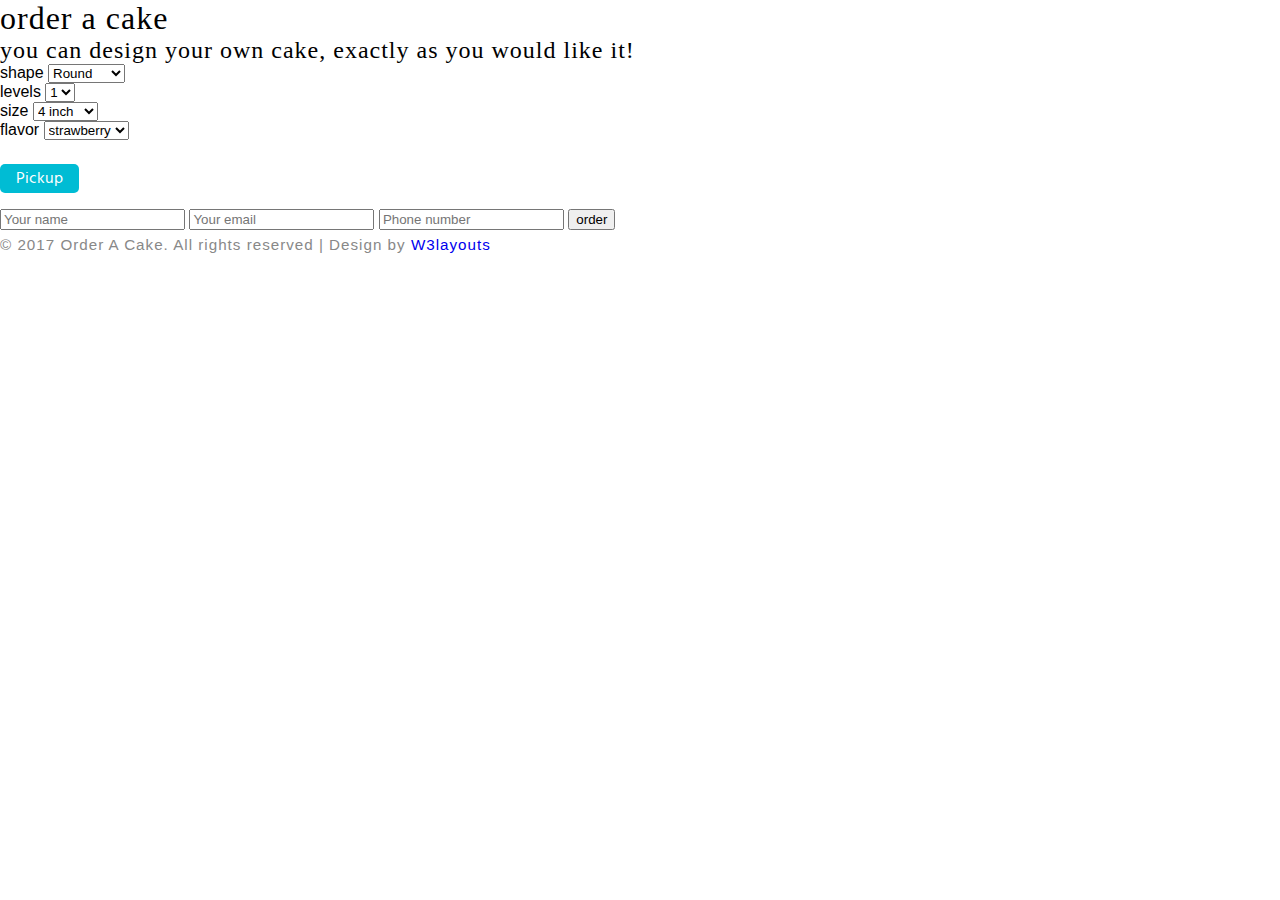
<file: j.cakes site/order.html>
<!DOCTYPE HTML>
<html>
<head>
<title> J.Cakes | Order </title>
	<meta name="viewport" content="width=device-width, initial-scale=1">
	<meta charset="utf-8">
	<meta name="keywords" content="Baked a Responsive web template, Bootstrap Web Templates, Flat Web Templates, Android Compatible web template, 
Smartphone Compatible web template, free webdesigns for Nokia, Samsung, LG, SonyEricsson, Motorola web design" />
	<script>
<script type="application/x-javascript"> addEventListener("load", function() { setTimeout(hideURLbar, 0); }, false); function hideURLbar(){ window.scrollTo(0,1); } </script>
<!-- jQuery (necessary for Bootstrap's JavaScript plugins) -->
<!-- Custom Theme files -->
<link rel="stylesheet" type="text/css" href="css/easy-responsive-tabs.css " />
<link href="css/style.css" rel='stylesheet' type='text/css' />
<!--fonts--> 
<link href="//fonts.googleapis.com/css?family=Playball" rel="stylesheet">
<link href="//fonts.googleapis.com/css?family=Hind:300,400,500,600,700" rel="stylesheet">
<!--//fonts--> 
</head>
<body>
<!-- login -->
<div class="login-section">
	<h1 class="agileits-title">order a cake</h1>
	<h2 class="sub-head-w3-agileits">you can design your own cake, exactly as you would like it!</h2>
	<div class="container login-w3l">		
		<div class="login-form">			
			<form action="#" method="post">
				<div class="agileits-location">
					<label>shape</label>
					<select required>
						<option value="">Round</option>
						<option value="1">rectangle</option>
						<option value="2">square</option>
						<option value="2">custom</option>
					</select>
					<div class="clear"></div>
				</div>
				<div class="agileits-location w3ls-1">
					<label>levels</label>
					<select required>
						<option value="">1</option>
						<option value="1">2</option>
						<option value="2">3</option>
						<option value="2">4</option>
					</select>
					<div class="clear"></div>
				</div>
				<div class="agileits-location">
					<label>size</label>
					<select required>
						<option value="">4 inch</option>
						<option value="1">6 inch</option>
						<option value="2">8 inch</option>
						<option value="2">10 inch</option>
					</select>
					<div class="clear"></div>
				</div>
				<div class="agileits-location w3ls-1">
					<label>flavor</label>
					<select required>
						<option value="">strawberry</option>
						<option value="1">vanila</option>
						<option value="2">chocolate</option>
						<option value="2">red velvet</option>
					</select>
					<div class="clear"></div>
				</div>
				<div class="clear"></div>
			</form>	
				<!--Horizontal Tab-->
				<div id="parentHorizontalTab_agile">
					<ul class="resp-tabs-list hor_1">
						<li>pickup</li>
						<li>delivery</li>
					</ul>
					<div class="resp-tabs-container hor_1">
					   <div class="agile_its_registration">
							<form action="#" method="post" class="agile_form">
							  <input type="text" name="username" placeholder="Your name" required="required" />	
							  <input type="email" name="username" placeholder="Your email" required="required" />
							  <input type="text" name="username" placeholder="Phone number"  required="required" />
							  <input type="submit" value="order" class="agileinfo" />
							</form>	
						</div>
						<div class="agile_its_registration">
							<form action="#" method="post" class="agile_form">
							  <input type="text" name="username" placeholder="Your name" required="required" />	
							  <input type="email" name="username" placeholder="Your email" required="required" />
							  <input type="text" name="username" placeholder="Phone number"  required="required" />
							  <textarea id="message" name="message" placeholder="Address"></textarea>
							  <input type="submit" value="order" class="agileinfo" />
							</form>	
						</div>
					</div>
				</div>
			 <!-- //Horizontal Tab -->
		</div> 	
	</div>	
</div>	
<div class="agileits_w3layouts_copyright text-center">
	<p>© 2017 Order A Cake. All rights reserved | Design by <a href="//w3layouts.com/">W3layouts</a></p>
</div>
		<!--js-->
				<script type="text/javascript" src="js/jquery-2.1.4.min.js"></script>
		<!--//js-->
		<!--tabs-->
		<script src="js/easyResponsiveTabs.js"></script>
		<script type="text/javascript">
		$(document).ready(function() {
			//Horizontal Tab
			$('#parentHorizontalTab_agile').easyResponsiveTabs({
				type: 'default', //Types: default, vertical, accordion
				width: 'auto', //auto or any width like 600px
				fit: true, // 100% fit in a container
				tabidentify: 'hor_1', // The tab groups identifier
				activate: function(event) { // Callback function if tab is switched
					var $tab = $(this);
					var $info = $('#nested-tabInfo');
					var $name = $('span', $info);
					$name.text($tab.text());
					$info.show();
				}
			});
		});
		</script>
		<!--//tabs-->
</body>
</html>
</file>
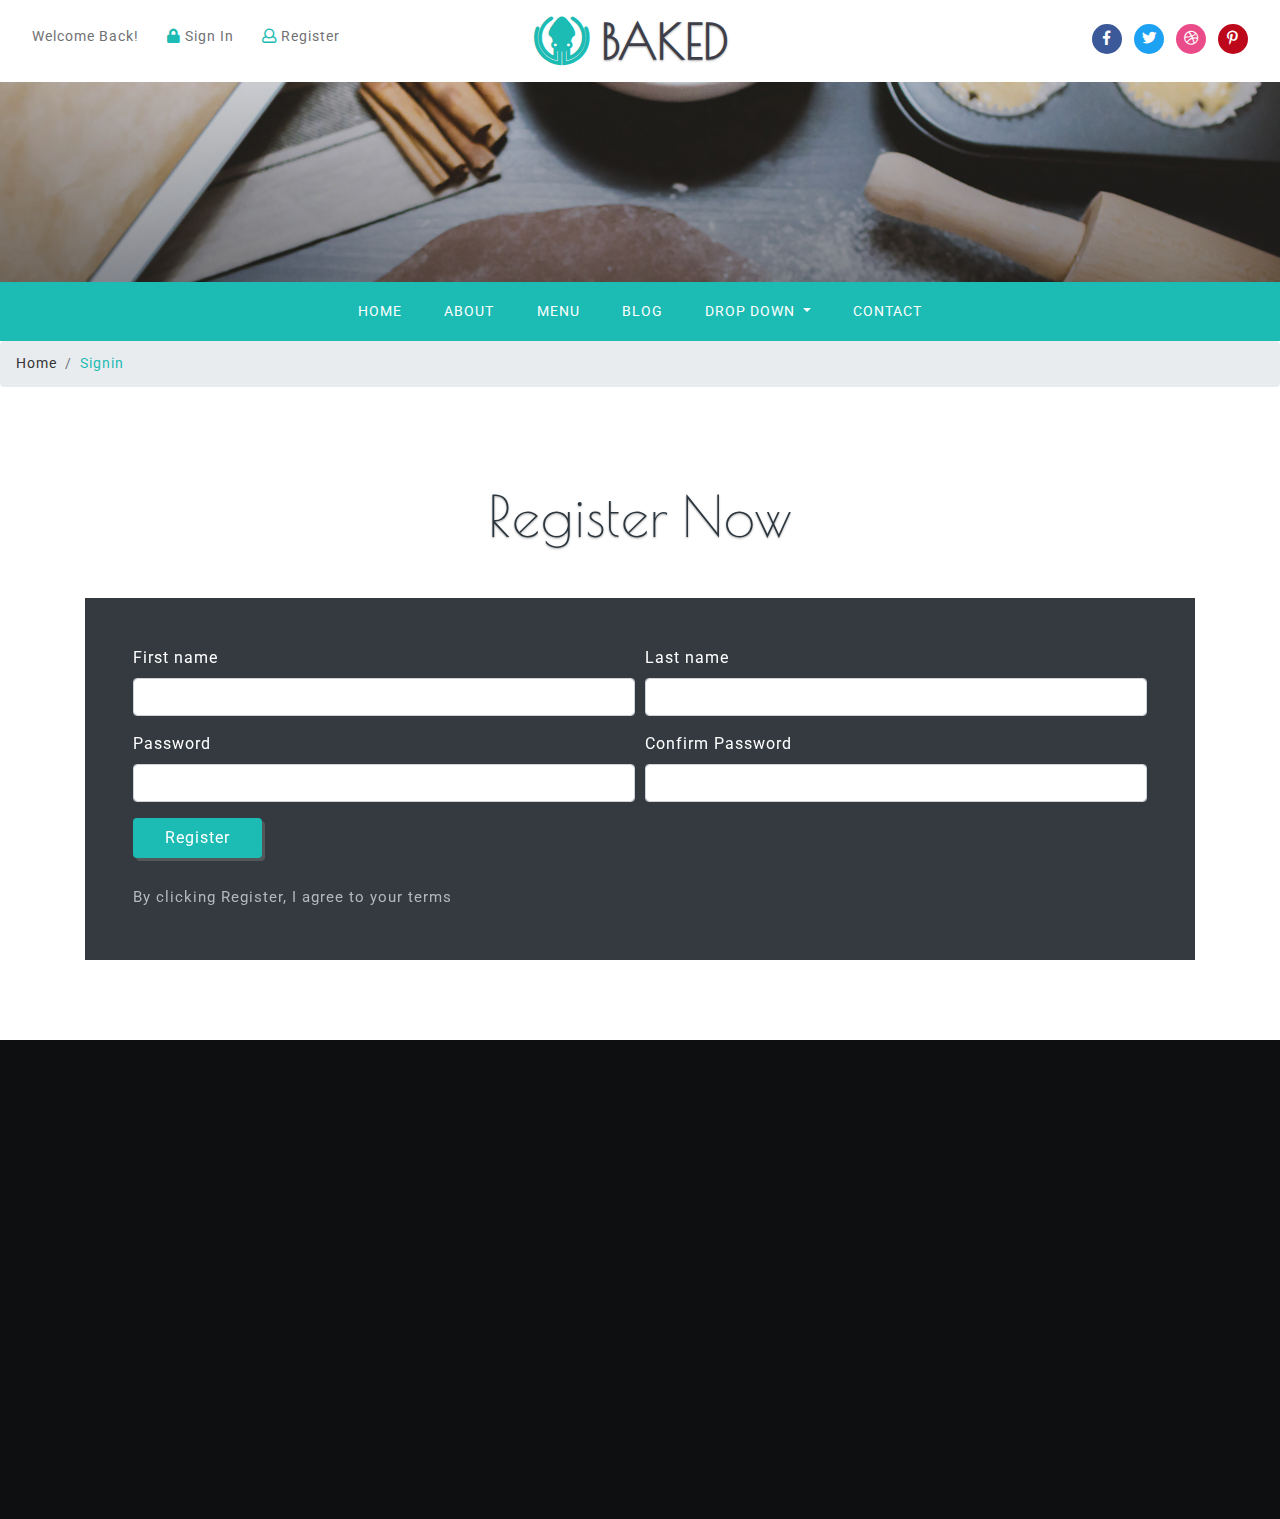
<file: j.cakes site/register.html>
<!--
	Author: W3layouts
	Author URL: http://w3layouts.com
	License: Creative Commons Attribution 3.0 Unported
	License URL: http://creativecommons.org/licenses/by/3.0/
-->

<!DOCTYPE html>
<html lang="zxx">

<head>
	<title>Baked a Hotel Category Bootstrap responsive WebTemplate | Register :: w3layouts</title>
	<meta name="viewport" content="width=device-width, initial-scale=1">
	<meta charset="utf-8">
	<meta name="keywords" content="Baked a Responsive web template, Bootstrap Web Templates, Flat Web Templates, Android Compatible web template, 
Smartphone Compatible web template, free webdesigns for Nokia, Samsung, LG, SonyEricsson, Motorola web design" />
	<script>
		addEventListener("load", function () {
			setTimeout(hideURLbar, 0);
		}, false);

		function hideURLbar() {
			window.scrollTo(0, 1);
		}
	</script>
	<link href="css/bootstrap.css" rel='stylesheet' type='text/css' />
	<link href="css/style.css" rel='stylesheet' type='text/css' />
	<link href="css/fontawesome-all.css" rel="stylesheet">
	<link href="//fonts.googleapis.com/css?family=Poiret+One" rel="stylesheet">
	<link href="//fonts.googleapis.com/css?family=Roboto:100,100i,300,300i,400,400i,500,500i,700" rel="stylesheet">
</head>

<body>
	<!--/banner-->
	<header>
		<div class="top-bar_sub container-fluid">
			<div class="row">
				<div class="col-md-4 top-forms text-left mt-4"  data-aos="fade-up">
					<span>Welcome Back!</span>
					<span class="mx-lg-4 mx-md-2  mx-1">
						<a href="login.html">
							<i class="fas fa-lock"></i> Sign In</a>
					</span>
					<span>
						<a href="register.html">
							<i class="far fa-user"></i> Register</a>
					</span>
				</div>
				<div class="col-md-4 logo text-center" data-aos="fade-up">
					<a class="navbar-brand" href="index.html">
						<i class="fab fa-gitkraken"></i> Baked</a>
				</div>

				<div class="col-md-4 log-icons text-right"  data-aos="fade-up">

					<ul class="social_list1 mt-4">

						<li>
							<a href="#" class="facebook1 mx-2">
								<i class="fab fa-facebook-f"></i>

							</a>
						</li>
						<li>
							<a href="#" class="twitter2">
								<i class="fab fa-twitter"></i>

							</a>
						</li>
						<li>
							<a href="#" class="dribble3 mx-2">
								<i class="fab fa-dribbble"></i>
							</a>
						</li>
						<li>
							<a href="#" class="pin">
								<i class="fab fa-pinterest-p"></i>
							</a>
						</li>
					</ul>
				</div>
			</div>
		</div>
	</header>

	<!--/banner-->
	<div class="banner-inner">
	</div>
	<!--//banner-->
	<!--/nav-->
	<div class="header_top" id="home">
		<nav class="navbar navbar-expand-lg navbar-light bg-light">
			<button class="navbar-toggler navbar-toggler-right mx-auto" type="button" data-toggle="collapse" data-target="#navbarSupportedContent"
			    aria-controls="navbarSupportedContent" aria-expanded="false" aria-label="Toggle navigation">
				<span class="navbar-toggler-icon"></span>
			</button>
			<div class="collapse navbar-collapse" id="navbarSupportedContent">
				<ul class="navbar-nav mx-auto">
					<li class="nav-item">
						<a class="nav-link" href="index.html">Home
							<span class="sr-only">(current)</span>
						</a>
					</li>
					<li class="nav-item">
						<a class="nav-link" href="about.html">About</a>
					</li>
					<li class="nav-item">
						<a class="nav-link" href="index.html">Menu</a>
					</li>
					<li class="nav-item">
						<a class="nav-link" href="blog.html">Blog</a>
					</li>
					<li class="nav-item dropdown">
						<a class="nav-link dropdown-toggle" href="#" id="navbarDropdown" role="button" data-toggle="dropdown" aria-haspopup="true"
						    aria-expanded="false">
							Drop Down
						</a>
						<div class="dropdown-menu" aria-labelledby="navbarDropdown">
								<a class="dropdown-item" href="#"></a>
								<a class="dropdown-item" href="gallery.html">Gallery</a>
								<div class="dropdown-divider"></div>
								<a class="dropdown-item" href="404.html">Services</a>
	
							</div>
					</li>
					<li class="nav-item">
						<a class="nav-link" href="contact.html">Contact</a>
					</li>

				</ul>
			</div>
		</nav>

	</div>
	<!--//nav-->
	<ol class="breadcrumb">
		<li class="breadcrumb-item">
			<a href="index.html">Home</a>
		</li>
		<li class="breadcrumb-item active">Signin</li>
	</ol>
	<!--/main-->
	<section class="banner-bottom">
		<div class="container">
			<h3 class="tittle">Register Now</h3>
			<div class="inner-sec">
				<div class="login p-5 bg-dark mx-auto mw-100">
					<form action="#" method="post">
						<div class="form-row">
							<div class="col-md-6 mb-3">
								<label for="validationCustom01">First name</label>

								<input type="text" class="form-control" id="validationDefault01" placeholder="" required="">
							</div>
							<div class="col-md-6 mb-3">
								<label for="validationCustom02">Last name</label>
								<input type="text" class="form-control" id="validationDefault02" placeholder="" required="">
							</div>
						</div>
						<div class="form-row">
							<div class="form-group col-md-6">
								<label for="exampleInputPassword1 mb-2">Password</label>
								<input type="password" class="form-control" id="password1" placeholder="" required="">
							</div>
							<div class="form-group col-md-6">
								<label for="exampleInputPassword2 mb-2">Confirm Password</label>
								<input type="password" class="form-control" id="password2" placeholder="" required="">
							</div>

						</div>
						<button type="submit" class="btn btn-primary submit mb-4">Register</button>
						<p>
							<a href="#">By clicking Register, I agree to your terms</a>
						</p>
					</form>

				</div>
			</div>
		</div>
	</section>
	<!--//main-->
	<!--footer-->
	<footer>
		<div class="container">
			<div class="row">
				<div class="col-lg-4 footer-grid text-left" data-aos="fade-right" >
					<h3>About US</h3>
					<p>Curabitur non nulla sit amet nisl tempus convallis quis ac lectus. lacinia eget consectetur sed, convallis at tellus..</p>
					<div class="read">
						<a href="single.html" class="btn btn-primary read-m">Read More</a>
					</div>
				</div>
				<!-- subscribe -->
				<div class="col-lg-8 subscribe-main footer-grid text-left" data-aos="fade-left">
					<h2>Subscribe for hot updates</h2>
					<div class="subscribe-main text-left">
						<div class="subscribe-form">
							<form action="#" method="post" class="subscribe_form">
								<input class="form-control" type="email" placeholder="Enter your email..." required="">
								<button type="submit" class="btn btn-primary submit">Submit</button>
							</form>

						</div>
						<p>We respect your privacy.No spam ever!</p>
					</div>
					<!-- //subscribe -->
					<div class="footer-cpy text-left">
						<div class="copyrighttop">
							<ul>
								<li class="mx-lg-3 mx-md-2 mx-1">
									<a class="facebook" href="#">
										<i class="fab fa-facebook-f"></i>
										<span>Facebook</span>
									</a>
								</li>
								<li>
									<a class="facebook" href="#">
										<i class="fab fa-twitter"></i>
										<span>Twitter</span>
									</a>
								</li>
								<li class="mx-lg-3 mx-md-2 mx-1">
									<a class="facebook" href="#">
										<i class="fab fa-google-plus-g"></i>
										<span>Google+</span>
									</a>
								</li>
								<li>
									<a class="facebook" href="#">
										<i class="fab fa-pinterest-p"></i>
										<span>Pinterest</span>
									</a>
								</li>
							</ul>
						</div>
						<div class="copyrightbottom">
							<p>© 2018 Baked. All Rights Reserved | Design by
								<a href="http://w3layouts.com/">W3layouts</a>
							</p>

						</div>
					</div>
				</div>
			</div>
			<!-- //footer -->
		</div>
	</footer>
	<!---->
	<!-- js -->
	<script src="js/jquery-2.2.3.min.js"></script>
	<!-- //js -->
	<!-- password-script -->
	<script>
		window.onload = function () {
			document.getElementById("password1").onchange = validatePassword;
			document.getElementById("password2").onchange = validatePassword;
		}

		function validatePassword() {
			var pass2 = document.getElementById("password2").value;
			var pass1 = document.getElementById("password1").value;
			if (pass1 != pass2)
				document.getElementById("password2").setCustomValidity("Passwords Don't Match");
			else
				document.getElementById("password2").setCustomValidity('');
			//empty string means no validation error
		}
	</script>
	<!-- //password-script -->
    <!-- /js files -->
	<link href='css/aos.css' rel='stylesheet prefetch' type="text/css" media="all" />
	<link href='css/aos-animation.css' rel='stylesheet prefetch' type="text/css" media="all" />
	<script src='js/aos.js'></script>
	<script src="js/aosindex.js"></script>
	<!-- //js files -->
	<!--/ start-smoth-scrolling -->
	<script src="js/move-top.js"></script>
	<script src="js/easing.js"></script>
	<script>
		jQuery(document).ready(function ($) {
			$(".scroll").click(function (event) {
				event.preventDefault();
				$('html,body').animate({
					scrollTop: $(this.hash).offset().top
				}, 900);
			});
		});
	</script>
	<!--// end-smoth-scrolling -->

	<script>
		$(document).ready(function () {
			/*
									var defaults = {
							  			containerID: 'toTop', // fading element id
										containerHoverID: 'toTopHover', // fading element hover id
										scrollSpeed: 1200,
										easingType: 'linear' 
							 		};
									*/

			$().UItoTop({
				easingType: 'easeOutQuart'
			});

		});
	</script>
	<a href="#home" class="scroll" id="toTop" style="display: block;">
		<span id="toTopHover" style="opacity: 1;"> </span>
	</a>

	<!-- //Custom-JavaScript-File-Links -->
	<script src="js/bootstrap.js"></script>


</body>

</html>
</file>
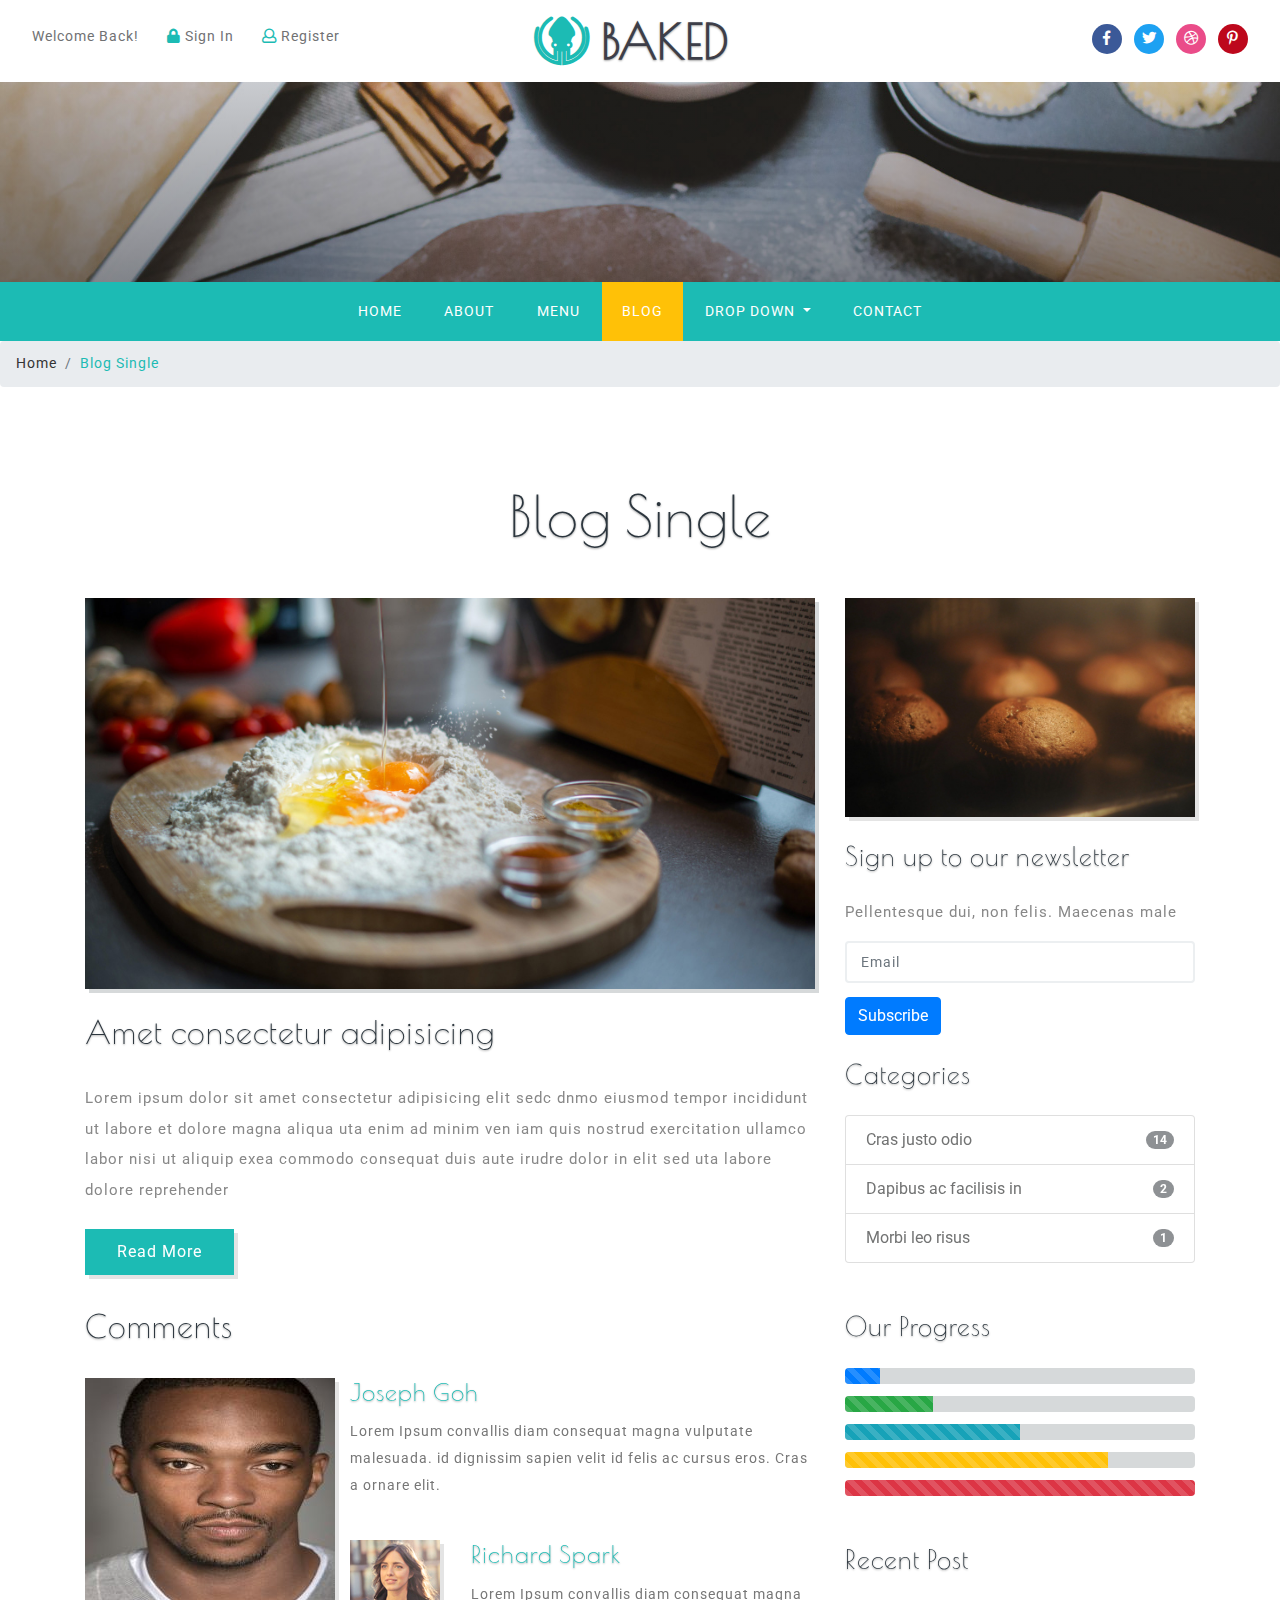
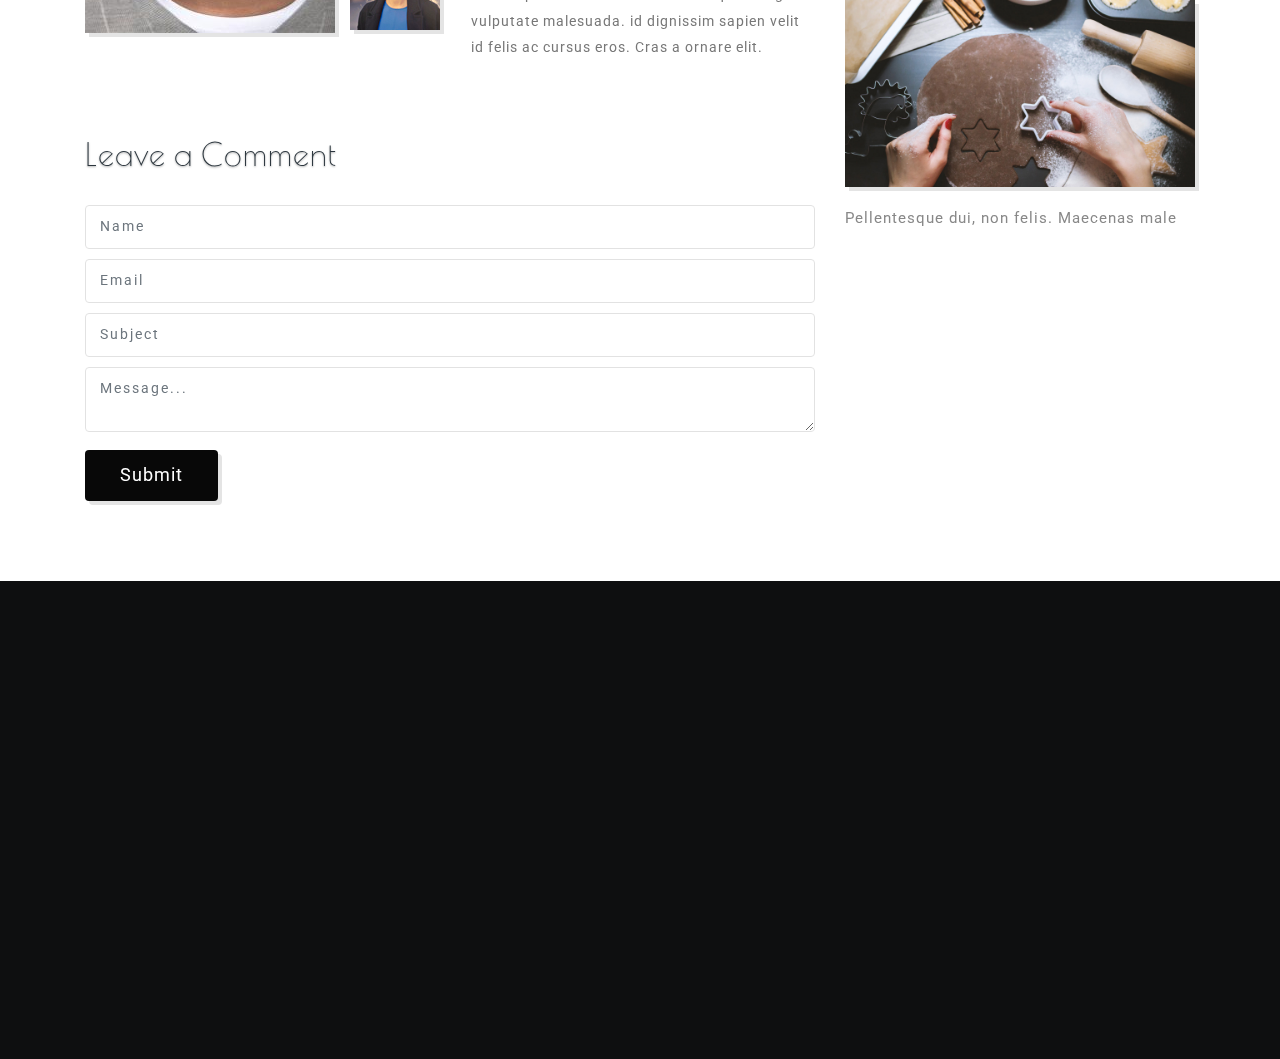
<file: j.cakes site/single.html>
<!--
	Author: W3layouts
	Author URL: http://w3layouts.com
	License: Creative Commons Attribution 3.0 Unported
	License URL: http://creativecommons.org/licenses/by/3.0/
-->

<!DOCTYPE html>
<html lang="zxx">

<head>
	<title>Baked a Hotel Category Bootstrap responsive WebTemplate | Single :: w3layouts</title>
	<meta name="viewport" content="width=device-width, initial-scale=1">
	<meta charset="utf-8">
	<meta name="keywords" content="Baked a Responsive web template, Bootstrap Web Templates, Flat Web Templates, Android Compatible web template, 
Smartphone Compatible web template, free webdesigns for Nokia, Samsung, LG, SonyEricsson, Motorola web design" />
	<script>
		addEventListener("load", function () {
			setTimeout(hideURLbar, 0);
		}, false);

		function hideURLbar() {
			window.scrollTo(0, 1);
		}
	</script>
	<link href="css/bootstrap.css" rel='stylesheet' type='text/css' />
	<link href="css/single.css" rel='stylesheet' type='text/css' />
	<link href="css/style.css" rel='stylesheet' type='text/css' />
	<link href="css/fontawesome-all.css" rel="stylesheet">
	<link href="//fonts.googleapis.com/css?family=Poiret+One" rel="stylesheet">
	<link href="//fonts.googleapis.com/css?family=Roboto:100,100i,300,300i,400,400i,500,500i,700" rel="stylesheet">
</head>

<body>
	<!--/banner-->
	<header>
		<div class="top-bar_sub container-fluid">
			<div class="row">
				<div class="col-md-4 top-forms text-left mt-4"  data-aos="fade-up">
					<span>Welcome Back!</span>
					<span class="mx-lg-4 mx-md-2  mx-1">
						<a href="login.html">
							<i class="fas fa-lock"></i> Sign In</a>
					</span>
					<span>
						<a href="register.html">
							<i class="far fa-user"></i> Register</a>
					</span>
				</div>
				<div class="col-md-4 logo text-center" data-aos="fade-up">
					<a class="navbar-brand" href="index.html">
						<i class="fab fa-gitkraken"></i> Baked</a>
				</div>

				<div class="col-md-4 log-icons text-right"  data-aos="fade-up">

					<ul class="social_list1 mt-4">

						<li>
							<a href="#" class="facebook1 mx-2">
								<i class="fab fa-facebook-f"></i>

							</a>
						</li>
						<li>
							<a href="#" class="twitter2">
								<i class="fab fa-twitter"></i>

							</a>
						</li>
						<li>
							<a href="#" class="dribble3 mx-2">
								<i class="fab fa-dribbble"></i>
							</a>
						</li>
						<li>
							<a href="#" class="pin">
								<i class="fab fa-pinterest-p"></i>
							</a>
						</li>
					</ul>
				</div>
			</div>
		</div>
	</header>

	<!--/banner-->
	<div class="banner-inner">
	</div>
	<!--//banner-->
	<!--/nav-->
	<div class="header_top" id="home">
		<nav class="navbar navbar-expand-lg navbar-light bg-light">
			<button class="navbar-toggler navbar-toggler-right mx-auto" type="button" data-toggle="collapse" data-target="#navbarSupportedContent"
			    aria-controls="navbarSupportedContent" aria-expanded="false" aria-label="Toggle navigation">
				<span class="navbar-toggler-icon"></span>
			</button>


			<div class="collapse navbar-collapse" id="navbarSupportedContent">
				<ul class="navbar-nav mx-auto">
					<li class="nav-item">
						<a class="nav-link" href="index.html">Home
							<span class="sr-only">(current)</span>
						</a>
					</li>
					<li class="nav-item">
						<a class="nav-link" href="about.html">About</a>
					</li>
					<li class="nav-item">
						<a class="nav-link" href="index.html">Menu</a>
					</li>
					<li class="nav-item active">
						<a class="nav-link" href="blog.html">Blog</a>
					</li>
					<li class="nav-item dropdown">
						<a class="nav-link dropdown-toggle" href="#" id="navbarDropdown" role="button" data-toggle="dropdown" aria-haspopup="true"
						    aria-expanded="false">
							Drop Down
						</a>
						<div class="dropdown-menu" aria-labelledby="navbarDropdown">
								<a class="dropdown-item" href="#"></a>
								<a class="dropdown-item" href="gallery.html">Gallery</a>
								<div class="dropdown-divider"></div>
								<a class="dropdown-item" href="404.html">Services</a>
							</div>
					</li>
					<li class="nav-item">
						<a class="nav-link" href="contact.html">Contact</a>
					</li>

				</ul>
			</div>
		</nav>

	</div>
	<!--//nav-->
	<ol class="breadcrumb">
		<li class="breadcrumb-item">
			<a href="index.html">Home</a>
		</li>
		<li class="breadcrumb-item active">Blog Single</li>
	</ol>
	<!--/main-->
	<section class="banner-bottom">
		<div class="container">
			<h3 class="tittle">Blog Single</h3>
			<div class="row inner-sec">
				<!--left-->
				<div class="col-lg-8 left-blog-info text-left">
					<div class="blog-grid-top">
						<div class="blog_info_left_grid mb-4">
							<img src="images/banner2.jpg" class="img-fluid" alt="">
						</div>
						<h3>Amet consectetur adipisicing</h3>
						<p class="para my-4">Lorem ipsum dolor sit amet consectetur adipisicing elit sedc dnmo eiusmod tempor incididunt ut labore et dolore magna
							aliqua uta enim ad minim ven iam quis nostrud exercitation ullamco labor nisi ut aliquip exea commodo consequat duis
							aute irudre dolor in elit sed uta labore dolore reprehender</p>
						<a href="single.html" class="btn btn-primary read-m">Read More</a>
					</div>

					<div class="comment-top">
						<h4>Comments</h4>
						<div class="media">
							<img src="images/t3.jpg" alt="" class="img-fluid" />
							<div class="media-body">
								<h5 class="mt-0">Joseph Goh</h5>
								<p>Lorem Ipsum convallis diam consequat magna vulputate malesuada. id dignissim sapien velit id felis ac cursus eros.
									Cras a ornare elit.</p>

								<div class="media mt-3">
									<a class="d-flex pr-3" href="#">
										<img src="images/t4.jpg" alt="" class="img-fluid" />
									</a>
									<div class="media-body">
										<h5 class="mt-0">Richard Spark</h5>
										<p>Lorem Ipsum convallis diam consequat magna vulputate malesuada. id dignissim sapien velit id felis ac cursus eros.
											Cras a ornare elit.</p>
									</div>
								</div>
							</div>
						</div>
					</div>
					<div class="comment-top">
						<h4>Leave a Comment</h4>
						<div class="comment-bottom">
							<form action="#" method="post">
								<input class="form-control" type="text" name="Name" placeholder="Name" required="">
								<input class="form-control" type="email" name="Email" placeholder="Email" required="">

								<input class="form-control" type="text" name="Subject" placeholder="Subject" required="">

								<textarea class="form-control" name="Message" placeholder="Message..." required=""></textarea>
								<button type="submit" class="btn btn-primary submit">Submit</button>
							</form>
						</div>
					</div>
				</div>

				<!--//left-->
				<!--right-->
				<aside class="col-lg-4 right-blog-con text-right">
					<div class="right-blog-info text-left">
						<div class="tech-btm">
							<img src="images/banner1.jpg" class="img-fluid" alt="">
						</div>
						<div class="tech-btm mt-4">
							<h4>Sign up to our newsletter</h4>
							<p>Pellentesque dui, non felis. Maecenas male </p>
							<form action="#" method="post">
								<input class="form-control" type="email" placeholder="Email" required="">
								<button type="submit" class="btn btn-primary submit">Subscribe</button>
							</form>

						</div>
						<div class="tech-btm mt-4">
							<h4>Categories</h4>
							<ul class="list-group single">
								<li class="list-group-item d-flex justify-content-between align-items-center">
									Cras justo odio
									<span class="badge badge-primary badge-pill">14</span>
								</li>
								<li class="list-group-item d-flex justify-content-between align-items-center">
									Dapibus ac facilisis in
									<span class="badge badge-primary badge-pill">2</span>
								</li>
								<li class="list-group-item d-flex justify-content-between align-items-center">
									Morbi leo risus
									<span class="badge badge-primary badge-pill">1</span>
								</li>
							</ul>
						</div>
						<div class="single-gd my-5 tech-btm">
							<h4>Our Progress</h4>
							<div class="progress">
								<div class="progress-bar progress-bar-striped" role="progressbar" style="width: 10%" aria-valuenow="10" aria-valuemin="0"
								    aria-valuemax="100"></div>
							</div>
							<div class="progress">
								<div class="progress-bar progress-bar-striped bg-success" role="progressbar" style="width: 25%" aria-valuenow="25" aria-valuemin="0"
								    aria-valuemax="100"></div>
							</div>
							<div class="progress">
								<div class="progress-bar progress-bar-striped bg-info" role="progressbar" style="width: 50%" aria-valuenow="50" aria-valuemin="0"
								    aria-valuemax="100"></div>
							</div>
							<div class="progress">
								<div class="progress-bar progress-bar-striped bg-warning" role="progressbar" style="width: 75%" aria-valuenow="75" aria-valuemin="0"
								    aria-valuemax="100"></div>
							</div>
							<div class="progress">
								<div class="progress-bar progress-bar-striped bg-danger" role="progressbar" style="width: 100%" aria-valuenow="100" aria-valuemin="0"
								    aria-valuemax="100"></div>
							</div>
						</div>
						<div class="single-gd tech-btm">
							<h4>Recent Post</h4>
							<div class="blog-grids">
								<div class="blog-grid-left">
									<a href="single.html">
										<img src="images/banner4.jpg" class="img-fluid" alt="">
									</a>
								</div>
								<div class="blog-grid-right">

									<p>Pellentesque dui, non felis. Maecenas male </p>

								</div>

							</div>
						</div>
					</div>

				</aside>
				<!--//right-->
			</div>
		</div>
	</section>
	<!--//main-->
	<!--footer-->
	<footer>
		<div class="container">
			<div class="row">
				<div class="col-lg-4 footer-grid text-left" data-aos="fade-right" >
					<h3>About US</h3>
					<p>Curabitur non nulla sit amet nisl tempus convallis quis ac lectus. lacinia eget consectetur sed, convallis at tellus..</p>
					<div class="read">
						<a href="single.html" class="btn btn-primary read-m">Read More</a>
					</div>
				</div>
				<!-- subscribe -->
				<div class="col-lg-8 subscribe-main footer-grid text-left" data-aos="fade-left">
					<h2>Subscribe for hot updates</h2>
					<div class="subscribe-main text-left">
						<div class="subscribe-form">
							<form action="#" method="post" class="subscribe_form">
								<input class="form-control" type="email" placeholder="Enter your email..." required="">
								<button type="submit" class="btn btn-primary submit">Submit</button>
							</form>

						</div>
						<p>We respect your privacy.No spam ever!</p>
					</div>
					<!-- //subscribe -->
					<div class="footer-cpy text-left">
						<div class="copyrighttop">
							<ul>
								<li class="mx-lg-3 mx-md-2 mx-1">
									<a class="facebook" href="#">
										<i class="fab fa-facebook-f"></i>
										<span>Facebook</span>
									</a>
								</li>
								<li>
									<a class="facebook" href="#">
										<i class="fab fa-twitter"></i>
										<span>Twitter</span>
									</a>
								</li>
								<li class="mx-lg-3 mx-md-2 mx-1">
									<a class="facebook" href="#">
										<i class="fab fa-google-plus-g"></i>
										<span>Google+</span>
									</a>
								</li>
								<li>
									<a class="facebook" href="#">
										<i class="fab fa-pinterest-p"></i>
										<span>Pinterest</span>
									</a>
								</li>
							</ul>
						</div>
						<div class="copyrightbottom">
							<p>© 2018 Baked. All Rights Reserved | Design by
								<a href="http://w3layouts.com/">W3layouts</a>
							</p>

						</div>
					</div>
				</div>
			</div>
			<!-- //footer -->
		</div>
	</footer>
	<!---->

	<!-- js -->
	<script src="js/jquery-2.2.3.min.js"></script>
	<!-- //js -->
	<!-- /js files -->
	<link href='css/aos.css' rel='stylesheet prefetch' type="text/css" media="all" />
	<link href='css/aos-animation.css' rel='stylesheet prefetch' type="text/css" media="all" />
	<script src='js/aos.js'></script>
	<script src="js/aosindex.js"></script>
	<!-- //js files -->
	<!--/ start-smoth-scrolling -->
	<script src="js/move-top.js"></script>
	<script src="js/easing.js"></script>
	<script>
		jQuery(document).ready(function ($) {
			$(".scroll").click(function (event) {
				event.preventDefault();
				$('html,body').animate({
					scrollTop: $(this.hash).offset().top
				}, 900);
			});
		});
	</script>
	<!--// end-smoth-scrolling -->

	<script>
		$(document).ready(function () {
			/*
									var defaults = {
							  			containerID: 'toTop', // fading element id
										containerHoverID: 'toTopHover', // fading element hover id
										scrollSpeed: 1200,
										easingType: 'linear' 
							 		};
									*/

			$().UItoTop({
				easingType: 'easeOutQuart'
			});

		});
	</script>
	<a href="#home" class="scroll" id="toTop" style="display: block;">
		<span id="toTopHover" style="opacity: 1;"> </span>
	</a>

	<!-- //Custom-JavaScript-File-Links -->
	<script src="js/bootstrap.js"></script>


</body>

</html>
</file>
<file: j.cakes site/css/style.css>
/*--
	Author: proj
	Author URL: http://proj.com
	License: Creative Commons Attribution 3.0 Unported
	License URL: http://creativecommons.org/licenses/by/3.0/
--*/

html,
body {
	margin: 0;
	font-size: 100%;
	font-family: 'Roboto', sans-serif;
	background: #fff;
}

body a {
	text-decoration: none;
	transition: 0.5s all;
	-webkit-transition: 0.5s all;
	-moz-transition: 0.5s all;
	-o-transition: 0.5s all;
	-ms-transition: 0.5s all;
	font-family: 'Roboto', sans-serif;
}

a:hover {
	text-decoration: none;
}

input[type="button"],
input[type="submit"],
input[type="text"],
input[type="email"],
input[type="search"] {
	transition: 0.5s all;
	-webkit-transition: 0.5s all;
	-moz-transition: 0.5s all;
	-o-transition: 0.5s all;
	-ms-transition: 0.5s all;
	font-family: 'Roboto', sans-serif;
}

h1,
h2,
h3,
h4,
h5,
h6 {
	margin: 0;
	font-family: 'Poiret One', cursive;
	letter-spacing: 1px;
	font-weight: 400;
}

p {
	margin: 0;
	font-size: 0.95em;
	color: #888;
	line-height: 2em;
	letter-spacing: 1px;
}

ul {
	margin: 0;
	padding: 0;
}

/*--/header --*/

/*-- top-bar-w3-agile --*/

.header {
	position: relative;
}

.header-nav {
	position: relative;
}

.top-bar {
	position: absolute;
	z-index: 999;
	width: 95%;
	top: 4%;
	left: 3%;
}

/*--top-bar_sub --*/

.top-bar_sub {
	background: #fff;
	padding: 0em 2em;
	position: relative;
}

.top-bar_sub h6 {
	text-align: center;
	color: #fff;
	font-size: 0.8em;
	font-weight: 600;
	letter-spacing: 2px;
	float: left;
}

.log {
	float: right;
	margin-top: 5px;
}

.top-bar_sub h6 a {
	color: #fff;
	text-decoration: none;
	padding: 8px 16px;
	letter-spacing: 1px;
	font-size: 13px;
	background: #1cbbb4;
	display: inline-block;
	border: 2px solid transparent;
	font-weight: bold;
}

.log h5 {
	display: inline-block;
	color: #a0a1a5;
	font-size: 0.9em;
	font-weight: 500;
	letter-spacing: 1px;
}

.log .fa-user.fa-w-16 {
	color: #fff;
	margin: 0 4px;
}

a.sign {
	color: #a0a1a5;
	font-size: 1em;
	letter-spacing: 1px;
}

.top-forms span {
    font-size: 0.9em;
	color: #707173;
	letter-spacing: 1px;
}

.top-forms span a {
	color: #707173;
}

.top-forms a i {
	color: #1cbbb4;
}

.social_list1 li {
	display: inline-block;
}

ul.social_list1 li a {
	color: #fff;
	font-size: 0.9em;
	width: 30px;
	height: 30px;
	border-radius: 50%;
	display: block;
	line-height: 29px;
	text-align: center;
	transition: 0.5s all;
	-webkit-transition: 0.5s all;
	-moz-transition: 0.5s all;
	-o-transition: 0.5s all;
	-ms-transition: 0.5s all;
}

ul.social_list1 li a:hover {
	opacity: 0.8;
	transform: rotateX(360deg);
	-webkit-transform: rotateX(360deg);
	-moz-transform: rotateX(360deg);
	-o-transform: rotateX(360deg);
	-ms-transform: rotateX(360deg);
	transition: transform 2s;
}

.facebook1 {
	background: #3b5998;
}

.twitter2 {
	background: #1da1f2;
}

.dribble3 {
	background: #ea4c89;
}

.pin {
	background: #BD081C;
}

/*-- top-bar_sub --*/

/*--/navbar--*/

.navbar {
	padding: 0em 4em;
}

.bg-light {
	background-color: #1cbbb4 !important;
}

a.navbar-brand {
	font-size: 3em;
	font-weight: 700;
	text-shadow: 0 1px 2px rgba(0, 0, 0, 0.37);
	color: #3d3e48;
	text-transform: uppercase;
	font-family: 'Poiret One', cursive;
}

.logo i {
	color: #1cbbb4;
	text-shadow: none;
}

li.nav-item {
	margin: 0 1px;
}

.navbar-light .navbar-nav .nav-link {
	padding: 1.3em 1.4em;
	color: #fff;
	background: transparent;
	text-transform: uppercase;
	font-size: 0.9em;
	letter-spacing: 1px;
}

.navbar-light .navbar-nav .show>.nav-link,
.navbar-light .navbar-nav .active>.nav-link,
.navbar-light .navbar-nav .nav-link.show,
.navbar-light .navbar-nav .nav-link.active,
.navbar-light .navbar-nav .nav-link:hover,
.navbar-light .navbar-nav .nav-link:focus {
	background: #ffc107;
	color: #fff;
}

.dropdown-item {
	padding: 0.2em 1.5rem;
	font-size: 0.9em;
	color: #777;
	letter-spacing: 1px;
}

/*--/search--*/

form.header-search {
	width: 25%;
}

.header-search form {
	background: #e7e9ea;
	padding: 0.3em;
	border-radius: 50px;
}

.header-search input[type="search"] {
	outline: none;
	border: none;
	padding: 11px 14px;
	color: #fff;
	font-size: 14px;
	background: rgba(113, 114, 130, 0.2);
	float: left;
	letter-spacing: 1px;
	width: 82%;
	border-radius: 0;
}

.header-search button.btn1 {
	color: #fff;
	border: none;
	padding: 9px 9px 10px 9px;
	text-align: center;
	text-decoration: none;
	background: #1cbbb4;
	-webkit-transition: 0.5s all;
	-moz-transition: 0.5s all;
	-o-transition: 0.5s all;
	-ms-transition: 0.5s all;
	transition: 0.5s all;
	float: right;
	cursor: pointer;
	width: 12%;
	border-radius: 0;
}

/*--//search--*/

/*--//navbar--*/

/*--//header --*/

/*--/banner --*/

/* CUSTOMIZE THE CAROUSEL
-------------------------------------------------- */

/* Carousel base class */

/* Since positioning the image, we need to help out the caption */

.carousel-caption {
	bottom: 15em;
	z-index: 10;
	margin: 0 auto;
}

/* Declare heights because of positioning of img element */

.carousel-item {
	height: 42em;
	background-color: #777;
}

.carousel-item>img {
	position: absolute;
	top: 0;
	left: 0;
	min-width: 100%;
	height: 32rem;
}

/* MARKETING CONTENT
-------------------------------------------------- */

/* Center align the text within the three columns below the carousel */

.marketing .col-lg-4 {
	margin-bottom: 1.5rem;
	text-align: center;
}

.bt-grid.ser {
	margin-top: 1.5em;
	margin-bottom: 0;
}

.marketing h2 {
	font-weight: 400;
}

.marketing .col-lg-4 p {
	margin-right: .75rem;
	margin-left: .75rem;
}

/* Featurettes
------------------------- */

.featurette-divider {
	margin: 5rem 0;
	/* Space out the Bootstrap <hr> more */
}

/* Thin out the marketing headings */

.featurette-heading {
	font-weight: 300;
	line-height: 1;
	letter-spacing: -.05rem;
}

/*--/slider--*/

.carousel-item {
	background: -webkit-linear-gradient(rgba(23, 22, 23, 0.2), rgba(23, 22, 23, 0.5)), url(../images/banner1.jpg) no-repeat;
	background: -moz-linear-gradient(rgba(23, 22, 23, 0.2), rgba(23, 22, 23, 0.5)), url(../images/banner1.jpg) no-repeat;
	background: -ms-linear-gradient(rgba(23, 22, 23, 0.2), rgba(23, 22, 23, 0.5)), url(../images/banner1.jpg) no-repeat;
	background: linear-gradient(rgba(23, 22, 23, 0.2), rgba(23, 22, 23, 0.5)), url(../images/banner1.jpg) no-repeat;
	background-size: cover;
}

.carousel-item.item2 {
	background: -webkit-linear-gradient(rgba(23, 22, 23, 0.2), rgba(23, 22, 23, 0.5)), url(../images/banner2.jpg) no-repeat;
	background: -moz-linear-gradient(rgba(23, 22, 23, 0.2), rgba(23, 22, 23, 0.5)), url(../images/banner2.jpg) no-repeat;
	background: -ms-linear-gradient(rgba(23, 22, 23, 0.2), rgba(23, 22, 23, 0.5)), url(../images/banner2.jpg) no-repeat;
	background: linear-gradient(rgba(23, 22, 23, 0.2), rgba(23, 22, 23, 0.5)), url(../images/banner2.jpg) no-repeat;
	background-size: cover;
}

.carousel-item.item3 {
	background: -webkit-linear-gradient(rgba(23, 22, 23, 0.2), rgba(23, 22, 23, 0.5)), url(../images/banner3.jpg) no-repeat;
	background: -moz-linear-gradient(rgba(23, 22, 23, 0.2), rgba(23, 22, 23, 0.5)), url(../images/banner3.jpg) no-repeat;
	background: -ms-linear-gradient(rgba(23, 22, 23, 0.2), rgba(23, 22, 23, 0.5)), url(../images/banner3.jpg) no-repeat;
	background: linear-gradient(rgba(23, 22, 23, 0.2), rgba(23, 22, 23, 0.5)), url(../images/banner3.jpg) no-repeat;
	background-size: cover;
}

.carousel-item.item4 {
	background: -webkit-linear-gradient(rgba(23, 22, 23, 0.2), rgba(23, 22, 23, 0.5)), url(../images/banner4.jpg) no-repeat;
	background: -moz-linear-gradient(rgba(23, 22, 23, 0.2), rgba(23, 22, 23, 0.5)), url(../images/banner4.jpg) no-repeat;
	background: -ms-linear-gradient(rgba(23, 22, 23, 0.2), rgba(23, 22, 23, 0.5)), url(../images/banner4.jpg) no-repeat;
	background: linear-gradient(rgba(23, 22, 23, 0.2), rgba(23, 22, 23, 0.5)), url(../images/banner4.jpg) no-repeat;
	background-size: cover;
}

.carousel-caption h2,
.carousel-caption h3 {
	letter-spacing: 2px;
	line-height: 1.4em;
	text-shadow: 0 1px 2px rgba(0, 0, 0, 0.37);
	font-size: 4.5em;
}

.carousel-caption h5 {
	font-size: 1em;
	letter-spacing: 1px;
}

.carousel-caption span {
	display: block;
}

.carousel-indicators {
	bottom: 17%;
	left: 0%;
	cursor: pointer;
	display: none;
}

.bnr-button {
	margin-top: 2em;
}

.carousel-control {
	line-height: 42em;
}

.carousel-indicators li {
	display: inline-block;
	max-width: 20px;
	height: 19px;
	border-radius: 50%;
	-webkit-border-radius: 50%;
	-moz-border-radius: 50%;
	-o-border-radius: 50%;
	-ms-border-radius: 50%;
	margin: 0 8px;
}

.carousel-indicators .active {
	background: #1cbbb4;
}

a.btn.btn-primary.read-m {
	border-radius: 0;
	padding: 0.7em 2em;
	letter-spacing: 1px;
	background: #1cbbb4;
	border: none;
	box-shadow: 4px 4px #e4e4e4;
	-webkit-box-shadow: 4px 4px #e4e4e4;
	-o-box-shadow: 4px 4px #e4e4e4;
	-moz-box-shadow: 4px 4px #e4e4e4;
	-ms-box-shadow: 4px 4px #e4e4e4;
	transition: 0.5s all;
	-webkit-transition: 0.5s all;
	-moz-transition: 0.5s all;
	-o-transition: 0.5s all;
	-ms-transition: 0.5s all;
}

a.btn.btn-primary.read-m:hover,
a.btn.btn-primary.read-m:focus {
	background: #f3ce00;
	color: #222;
	box-shadow: 4px 4px #e4e4e4;
	-webkit-box-shadow: 4px 4px #e4e4e4;
	-o-box-shadow: 4px 4px #e4e4e4;
	-moz-box-shadow: 4px 4px #e4e4e4;
	-ms-box-shadow: 4px 4px #e4e4e4;
}

.read {
	margin-top: 1em;
}

/* Show it is fixed to the top */

/*--//banner --*/

/*--/content --*/


h3.tittle {
	text-align: center;
	font-size: 3.5em;
	color: #2c363e;
	text-shadow: 0 1px 2px rgba(0, 0, 0, 0.37);
}

h4.sub-hd {
	font-size: 2.5em;
	color: #2c363e;
	text-shadow: 0 1px 2px rgba(0, 0, 0, 0.37);
}

h3.tittle.cen {
	color: #fff;
}

.lead {
	font-size: 1.1em;
	font-weight: 300;
}

.featurette-heading {
	font-size: 46px;
	line-height: 1.4em;
}

/*--/banner-bottom --*/

.banner-bottom,
.grid-info-section {
	padding: 6em 0;
	position: relative;
}

.bt-bottom-info h5 {
	font-size: 2em;
	line-height: 1.5em;
	color: #1cbbb4;
	margin-bottom: 1em;
}

.grid-info-section {
	background-color: #f3ce00;
}

section.banner-bottom.price {
	background: #1cbbb4;
}

.inner-sec {
	margin-top: 4em;
}

.about-img img,
.about-info img {
	box-shadow: 9px 9px #f2f3f5;
	-webkit-box-shadow: 9px 9px #f2f3f5;
	-o-box-shadow: 9px 9px #f2f3f5;
	-moz-box-shadow: 9px 9px #f2f3f5;
	-ms-box-shadow: 9px 9px #f2f3f5;
}

/*--/tabs --*/

.nav-pills .nav-link {
	padding: 0.7em 2em;
	letter-spacing: 1px;
	color: #0e0f10;
}

.nav-pills .nav-link.active,
.nav-pills .show>.nav-link {
	color: #fff;
	background: #1cbbb4;
	box-shadow: 4px 4px #e4e4e4;
	-webkit-box-shadow: 4px 4px #e4e4e4;
	-o-box-shadow: 4px 4px #e4e4e4;
	-moz-box-shadow: 4px 4px #e4e4e4;
	-ms-box-shadow: 4px 4px #e4e4e4;
}

.nav-pills .nav-link {
	border-radius: 0;
}

.tech-btm h5 {
	font-size: 0.9em;
	line-height: 1.4em;
	font-weight: 600;
}

.menu-img-info h5 {
	font-size: 1.8em;
	color: #7b7d80;
	text-shadow: 0 1px 2px rgba(0, 0, 0, 0.37);
	line-height: 1.4em;
}

p.sub-meta {
	color: #1cbbb4;
	font-size: 1.2em;
	font-weight: 600;
}

.menu-img img {
	-webkit-box-shadow: 10px 10px 54px -20px rgba(0, 0, 0, 0.55);
	-moz-box-shadow: 10px 10px 54px -20px rgba(0, 0, 0, 0.55);
	box-shadow: 10px 10px 54px -20px rgba(0, 0, 0, 0.55);
}

/*--//content --*/

/*--about--*/

.banner-inner {
	background: -webkit-linear-gradient(rgba(23, 22, 23, 0.2), rgba(23, 22, 23, 0.5)), url(../images/banner4.jpg) no-repeat;
	background: -moz-linear-gradient(rgba(23, 22, 23, 0.2), rgba(23, 22, 23, 0.5)), url(../images/banner4.jpg) no-repeat;
	background: -ms-linear-gradient(rgba(23, 22, 23, 0.2), rgba(23, 22, 23, 0.5)), url(../images/banner4.jpg) no-repeat;
	background: linear-gradient(rgba(23, 22, 23, 0.2), rgba(23, 22, 23, 0.5)), url(../images/banner4.jpg) no-repeat;
	background-size: cover;
	min-height: 230px;
}

li.breadcrumb-item {
	font-size: 0.9em;
	letter-spacing: 1px;
}

li.breadcrumb-item a {
	color: #333;
}

.breadcrumb-item.active {
	color: #1cbbb4;
}

/*--//about--*/

/*--flexisel--*/

.flex-slider {
	background: #222227;
	padding: 70px 0 165px 0;
}

.opportunity {
	background: #28282e;
	margin: 0px 20px;
	padding: 80px 0;
	position: relative;
}

#flexiselDemo1 {
	display: none;
}

.nbs-flexisel-container {
	position: relative;
	max-width: 100%;
}

.nbs-flexisel-ul {
	position: relative;
	width: 9999px;
	margin: 0px;
	padding: 0px;
	list-style-type: none;
}

.nbs-flexisel-inner {
	overflow: hidden;
	margin: 0px auto;
	background: none;
	border: none;
	border-right: none;
}

.nbs-flexisel-item {
	float: left;
	margin: 0 2px;
	margin-right: -1px;
	padding: 0em;
	position: relative;
	line-height: 0px;
}

.nbs-flexisel-item>img {
	cursor: pointer;
	position: relative;
}

/*---- Nav ---*/

.nbs-flexisel-nav-left,
.nbs-flexisel-nav-right {
	width: 25px;
	height: 69px;
	position: absolute;
	cursor: pointer;
	z-index: 100;
}

.nbs-flexisel-nav-left {
	left: 0%;
	top: 33% !important;
	background: #111 url(../images/left.png) no-repeat -6px 16px;
}

.nbs-flexisel-nav-right {
	right: 0%;
	top: 33% !important;
	background: #111 url(../images/right.png) no-repeat -3px 16px;
}

/*--//flexisel--*/

.blog-item {
	position: relative;
}

.floods-text {
	padding: 1em;
}

.floods-text h3 {
	font-size: 2em;
	color: #fff;
	margin: 0;
}

.floods-text h3 span {
	display: block;
	color: #01cd74;
	margin: .5em 0 1em;
	font-size: .8em;
}

.floods-text h3 label {
	color: #B2B2B2;
	padding: 0 1em;
}

.floods-text h3 i {
	font-style: normal;
	color: #01cd74;
}

.blog-item img {
	width: 88%;
	box-shadow: 2px 2px 3px 2px #d6b70bb8;
}

section.banner-bottom.menu {
	background: #f7f7f7;
}

/*--//content --*/

/*-- /blog --*/

section.blog_sec {
	padding-top: 6em;
}

.banner-btm-top,
.banner-btm-bottom {
	display: flex;
	display: -webkit-flex;
}

.a1 {
	background: #1cbbb4;
}

.a4 {
	background: #17b5ae;
}

.a2 {
	background: url(../images/p1.jpg) no-repeat 0px 0px;
	background-size: cover;
	-webkit-background-size: cover;
	-moz-background-size: cover;
	-o-background-size: cover;
	-ms-background-size: cover;
	min-height: 350px;
}

.a3 {
	background: url(../images/p2.jpg) no-repeat 0px 0px;
	background-size: cover;
	-webkit-background-size: cover;
	-moz-background-size: cover;
	-o-background-size: cover;
	-ms-background-size: cover;
	min-height: 350px;
}

.a5 {
	background: url(../images/p3.jpg) no-repeat 0px 0px;
	background-size: cover;
	-webkit-background-size: cover;
	-moz-background-size: cover;
	-o-background-size: cover;
	-ms-background-size: cover;
	min-height: 350px;
}

.a6 {
	background: url(../images/p4.jpg) no-repeat 0px 0px;
	background-size: cover;
	-webkit-background-size: cover;
	-moz-background-size: cover;
	-o-background-size: cover;
	-ms-background-size: cover;
	min-height: 350px;
}

.banner-btm-left {
	padding: 0;
}

.banner-btm-inner {
	flex: 1;
	padding: 4.5em 2.5em;
}

.blog_date h4 {
	font-size: 0.9em;
	font-weight: 600;
	color: #fff;
	margin-bottom: 1em;
}

.banner-btm-inner h6 {
	font-size: 1.1em;
	font-weight: 600;
	color: #222;
	margin-bottom: 1em;
}

.banner-btm-inner h6 a {
	color: #222323;
	letter-spacing: 2px;
}

.banner-btm-inner p {
	font-size: 0.9em;
	color: #fff;
	margin: 1em 0;
}

a.blog-btn {
	font-size: 0.85em;
	padding: 0.7em 1em;
	color: #1a404b;
	letter-spacing: 1px;
	background: #f3ce00;
	box-shadow: 4px 4px #0fa09a;
	-webkit-box-shadow: 4px 4px #0fa09a;
	-o-box-shadow: 4px 4px #0fa09a;
	-ms-box-shadow: 4px 4px #0fa09a;
	-moz-box-shadow: 4px 4px #0fa09a;
}

a.blog-btn:hover {
	background: #171717;
	color: #fff;
}

/*-- //blog --*/

.team-info h4 {
	font-size: 2.2em;
	color: #212529;
	text-shadow: 0 1px 2px rgba(0, 0, 0, 0.37);
	line-height: 1.4em;
}

.team-info h5 {
	font-size: 1.6em;
	color: #1cbbb4;
}

.team-info h6 {
	font-size: 1.6em;
	margin: 1em 0;
	color: #1cbbb4;
}

.team-sec {
	padding: 0 5em;
}

.team-img img {
	box-shadow: 9px 9px #efefef;
	-webkit-box-shadow: 9px 9px #efefef;
	-o-box-shadow: 9px 9px #efefef;
	-moz-box-shadow: 9px 9px #efefef;
	-ms-box-shadow: 9px 9px #efefef;
}

/*-- gallery --*/

.section_1_gallery_grid {
	margin-top: 1em;
}

.section_1_gallery_grid {
	padding: 0 8px;
}

.section_1_gallery_grid1 {
	position: relative;
	background: #edf3f3;
	padding: 6px;
}

.proj_gallery_grid1_pos {
	background: rgba(14, 15, 16, 0.59);
	bottom: 23px;
	left: 30px;
	opacity: 0;
	padding: 1em;
	position: absolute;
	right: 30px;
	text-align: center;
	visibility: hidden;
	-webkit-transform: scaleX(-1);
	transform: scaleX(-1);
	-moz-transform: scaleX(-1);
	-o-transform: scaleX(-1);
	-ms-transform: scaleX(-1);
	-webkit-transition: all 0.8s ease;
	transition: all 0.8s ease;
}

.proj_gallery_grid1_pos h3 {
	font-size: 1.3em;
	letter-spacing: 2px;
	font-weight: 600;
	position: relative;
	color: #1cbbb4;
	text-shadow: 0 1px 2px rgba(0, 0, 0, 0.37);
}

.proj_gallery_grid1_pos p {
	color: #fff;
	letter-spacing: 1px;
	font-size: 14px;
}

.section_1_gallery_grid:hover .proj_gallery_grid1_pos {
	opacity: 1;
	visibility: visible;
	-webkit-transform: scaleX(1);
	transform: scaleX(1);
	-moz-transform: scaleX(1);
	-o-transform: scaleX(1);
	-ms-transform: scaleX(1);
}

p.quia {
	font-size: 1.2em;
	color: #140b05;
	font-weight: 600;
	text-align: center;
	letter-spacing: 2px;
	text-transform: uppercase;
}

.proj_gallery_grid img {
	width: 100%;
}

/*-- //gallery --*/

.reviews_sec {
	background: #a61d3d;
}

.testimonials_grid p {
	color: #fff;
}

.testimonials_grid h3 {
    font-size: 2em;
    color: #f3ce00;
    text-shadow: 0 1px 2px rgba(0, 0, 0, 0.37);
    line-height: 1em;
}

.testimonials_grid h3 span {
	display: block;
	font-size: 0.5em;
	color: #fff;
}

.testimonials_grid i {
	color: #1cbbb4;
	font-size: 0.9em;
	letter-spacing: 1px;
}

.testimonials_grid-inn img {
	background: rgb(144, 15, 45);
	padding: 6px;
}

/*-- /login --*/

.login label {
	color: #fff;
	letter-spacing: 1px;
}

.login a {
	color: #b4b7bb;
}

.login button.btn.btn-primary.submit {
	box-shadow: 3px 3px #54575a;
	background: #1cbbb4;
	padding: 0.5em 2em;
	letter-spacing: 1px;
	border: none;
}

.login button.btn.btn-primary.submit:hover {
	background: #ffc107;
}

/*-- //login --*/

/*-- /error --*/

.error-404 h4 {
	font-size: 12em;
	font-weight: 700;
	color: #333;
	margin: 0;
	padding: 0;
}

a.b-home {
	background: #202020;
	padding: 0.7em 1.5em;
	display: inline-block;
	color: #FFF;
	text-decoration: none;
	margin-top: 1em;
	font-size: 0.9em;
	border-radius: 0px;
	box-shadow: 4px 4px #e4e4e4;
	-webkit-box-shadow: 4px 4px #e4e4e4;
	-o-box-shadow: 4px 4px #e4e4e4;
	-moz-box-shadow: 4px 4px #e4e4e4;
	-ms-box-shadow: 4px 4px #e4e4e4;
}

a.b-home:hover {
	background: #1cbbb4;
}

.error-404 p {
	color: #929090;
	font-size: 1em;
	letter-spacing: 8px;
	margin: 0em 0 2em 0;
}

.error.social-icons {
	margin-bottom: 1em;
}

.error.social-icons a {
	color: #4e4e4e;
}

.error.social-icons a:hover {
	color: #ff3c41;
}

.error-404 {
	text-align: center;
}

.error-404 form {
	margin: 0 auto 2em;
	width: 40%;
	text-align: center;
}

.error-404 form input[type="search"] {
	outline: none;
	border: 1px solid #c4c5c5;
	background: none;
	color: #212121;
	padding: 13px 15px;
	width: 80%;
	float: left;
	font-size: 13px;
	letter-spacing: 5px;
	border-radius: 0px;
}

button.btn1 {
	color: #fff;
	border: none;
	padding: 12px 0;
	text-align: center;
	text-decoration: none;
	background: #a61d3d;
	-webkit-transition: 0.5s all;
	-moz-transition: 0.5s all;
	-o-transition: 0.5s all;
	-ms-transition: 0.5s all;
	transition: 0.5s all;
	float: right;
	cursor: pointer;
	width: 20%;
	box-shadow: 4px 4px #474c4e;
	-webkit-box-shadow: 4px 4px #474c4e;
	-o-box-shadow: 4px 4px #474c4e;
	-moz-box-shadow: 4px 4px #474c4e;
	-ms-box-shadow: 4px 4px #474c4e;
}

button.btn1:hover {
	background: #ffc107;
}

@media(max-width:640px) {
	.error-404 h4 {
		font-size: 9em;
	}
}

@media(max-width:600px) {
	.error-404 h4 {
		font-size: 6em;
	}
	a.b-home {
		padding: 0.6em 1em;
		margin-top: 1em;
	}
}

@media(max-width:480px) {
	.error-404 h4 {
		font-size: 5em;
	}
	.error-404 p {
		font-size: 0.8em;
		letter-spacing: 5px;
		margin: 1em 0;
	}
}

/*-- //error --*/

/*--footer--*/

h3.tittle.cen.foot {
	font-weight: 300;
	margin-bottom: 1em;
}

footer {
	padding: 5em 0;
	background-color: #0e0f10;
}

/*-- subscribe --*/

.subscribe-main {
	padding-bottom: 1em;
}

.footer-grid img {
	width: 100%;
}

.subscribe-head h4.sec-title {
	margin-bottom: 4px;
	letter-spacing: 3.8px;
	font-weight: 600;
}

.subscribe-head h6 {
	font-size: 2em;
	text-transform: uppercase;
	font-weight: 600;
	color: #1853a1;
	letter-spacing: 4px;
}

.subscribe-form {
	margin: 1em auto 0;
	padding: 10px 0;
}

.footer-grid h2,
.footer-grid h3 {
	font-size: 1.8em;
	color: #ffffff;
	font-weight: 600;
	line-height: 1.3;
	margin-bottom: 1em;
}

.subscribe-main p {
	color: #777;
	letter-spacing: 1px;
}

.subscribe-main input[type="email"] {
	width: 76%;
	float: left;
	padding: 0.89em 1em;
	font-size: 16px;
	color: #fff;
	outline: none;
	background: rgba(241, 245, 249, 0.08);
	-webkit-appearance: none;
	border: none;
	-webkit-appearance: none;
	letter-spacing: 1px;
	border-radius: 0;
}

.subscribe-main button[type="submit"] {
	color: #0e0f10;
	font-size: 15px;
	font-weight: 600;
	text-transform: uppercase;
	outline: none;
	letter-spacing: 2px;
	padding: 1em 3em;
	border: none;
	cursor: pointer;
	transition: 0.5s all;
	-webkit-transition: 0.5s all;
	-moz-transition: 0.5s all;
	-webkit-appearance: none;
	background: #ffc107;
	border-radius: 0;
	box-shadow: 4px 4px #474c4e;
	-webkit-box-shadow: 4px 4px #474c4e;
	-o-box-shadow: 4px 4px #474c4e;
	-moz-box-shadow: 4px 4px #474c4e;
	-ms-box-shadow: 4px 4px #474c4e;
}

.subscribe-main button[type="submit"]:hover {
	color: #fff;
	background: #1cbbb4;
}

.instagram-posts {
	margin: 0 auto;
	width: 90%;
}

.copyrighttop ul li a span {
	text-transform: uppercase;
	color: #646567;
	font-weight: 500;
	font-size: 0.8em;
	line-height: 2em;
	letter-spacing: 1px;
}

/*-- //subscribe --*/

/*--//footer--*/

/*--/copyright--*/

.copyrighttop {
	margin: 2em 0;
}

a.facebook {
	color: #fff;
	font-size: 16px;
}

a.facebook:hover {
	color: #1cbbb4;
}

.copyright {
	background: #141415;
	color: #fff;
	padding: 1em 0;
	border-top: 1px solid rgba(25, 24, 24, 0.58);
}

.copyrightbottom p {
	color: #64686b;
	letter-spacing: 1px;
	line-height: 28px;
}

.copyrighttop li {
	list-style: none;
	display: inline-block;
}

.copyrightbottom p a {
	color: #fff;
}

#toTop {
	display: none;
	text-decoration: none;
	position: fixed;
	bottom: 10px;
	right: 10px;
	overflow: hidden;
	width: 48px;
	height: 48px;
	border: none;
	text-indent: 100%;
	background: url(../images/top_up.png) no-repeat 0px 0px;
}

/*--// copyright-- */

/*--responsive--*/

@media(max-width:1440px) {
	.carousel-item {
		height:40em;
	}
	.carousel-caption {
		bottom: 13em;
	}
}

@media(max-width:1366px) {
	.carousel-item {
		height:37em;
	}
	.carousel-caption {
		bottom: 11em;
	}
	.menu-img-info h5 {
		font-size: 1.6em;
	}
}
@media(max-width:1280px) {
	.banner-inner {
		min-height: 200px;
	}
	.banner-bottom, .grid-info-section {
		padding: 5em 0;
	}
	.inner-sec {
		margin-top: 3em;
	}
	section.blog_sec {
		padding-top: 5em;
	}
}
@media(max-width:1080px) {
	.carousel-caption h2, .carousel-caption h3 {
		font-size: 4em;
	}
	.carousel-item {
		height: 35em;
	}
	.top-bar_sub {
		padding: 0em 1em;
	}
	.top-forms span {
		font-size: 0.85em;
	}
	.banner-btm-inner h6 {
		font-size: 1em;
	}
	h3.tittle {
		font-size: 3em;
	}
	.subscribe-main input[type="email"] {
		width: 735%;
	}
	.team-info h6 {
		font-size: 1.4em;
		margin: 0.6em 0;
	}
	.team-info h5 {
		font-size: 1.4em;
	}
}

@media(max-width:1024px) {
	.subscribe-main input[type="email"] {
		width: 73%;
	}
}

@media(max-width:991px) {
	.navbar-light .navbar-nav .nav-link {
		padding: 0.7em 1.4em;
		font-size: 0.9em;
		text-align: center;
	}
	.navbar {
		padding: 1em 4em;
	}
	.banner-btm-inner {
		padding: 4em 2em;
	}
	.proj_gallery_grid1_pos h3 {
		font-size: 1em;
		letter-spacing: 2px;
	}
	.proj_gallery_grid1_pos p {
		letter-spacing: 1px;
		font-size: 13px;
	}
	.carousel-item {
		height: 33em;
	}
	li.nav-item {
		margin: 6px 0px 0 0;
	}
	.dropdown-item {
		text-align: center;
	}
	.about-info {
		margin-top: 2em;
	}
	.subscribe-main {
		padding-bottom: 0;
		margin-top: 2em;
	}
	.team-sec {
		padding: 0 4em;
	}
}

@media(max-width:900px) {
	.carousel-caption h2, .carousel-caption h3 {
		font-size: 3.5em;
		letter-spacing: 1px;
	}
	.carousel-item {
		height: 30em;
	}
	.carousel-caption {
		bottom: 10em;
	}
	.banner-bottom, .grid-info-section,footer {
		padding: 4em 0;
	}
}

@media(max-width:800px) {
	.menu-img-info h5 {
		font-size: 1.4em;
	}
	.testimonials_grid h3 {
		font-size: 1.6em;
	}
}

@media(max-width:768px) {
	.carousel-caption h2, .carousel-caption h3 {
		font-size: 3.3em;
		letter-spacing: 1px;
	}
	.footer-grid h2,.footer-grid h3 {
		font-size: 1.6em;
		margin-bottom: 0.5em;
	}
	.carousel-item {
		height: 28em;
	}
	.team-sec {
		padding: 0 3em;
	}
}

@media(max-width:767px) {
	.logo {
		text-align: center !important;
	}
	.top-bar_sub {
		text-align: center!important;
		padding-top: 0.5em;
		margin-bottom: 1em;
	}
	.top-forms {
		text-align: center!important;
	}
	ul.social_list1 {
		margin-top: 0em!important;
	}
	.team-sec {
		padding: 0 1em;
	}
	.log-icons {
		text-align:center!important;
	}
	.subscribe-main input[type="email"] {
		width: 67%;
	}
	.floods-text h3 {
		font-size: 1.4em;
	}
	.address-right {
		text-align: center!important;
		margin-top: 1em;
	}
}

@media(max-width:736px) {
	.carousel-item {
		height: 26em;
	}
	.carousel-caption h2, .carousel-caption h3 {
		font-size: 3em;
		letter-spacing: 1px;
	}
	.menu-grid-left {
		text-align: center;
	}
	.menu-grid-right {
		text-align: center;
		margin: 1em 0;
	}
	.inner-sec {
		margin-top: 2em;
	}
	.testimonials_grid-inn img {
		width: 40%;
		margin-bottom: 1em;
	}
}

@media(max-width:667px) {

	.carousel-caption h2, .carousel-caption h3 {
		font-size: 2.7em;
		letter-spacing: 1px;
	}
	.carousel-caption {
		bottom: 7em;
	}
	p {
        margin: 0;
        font-size: 0.85em;
	}
	.team-info{
		margin: 2em 0;
	}
	h4.sub-hd {
		font-size: 2em;
	}
}

@media(max-width:640px) {
	.inner-sec {
		margin-top: 2em;
	}
	.subscribe-main input[type="email"] {
		width: 64%;
	}
	.subscribe-main button[type="submit"] {
		padding: 1em 2em;
	}

}

@media(max-width:600px) {
	.banner-bottom, .grid-info-section, footer {
		padding: 3em 0;
	}
	.inner-menu {
		margin: 0;
	}
	.carousel-caption h2, .carousel-caption h3 {
		font-size: 2.4em;
		letter-spacing: 1px;
	}
	.carousel-item {
		height: 22em;
	}
	h3.tittle {
		font-size: 2.9em;
	}
	.banner-btm-top, .banner-btm-bottom {
		display: block;
	}
}

@media(max-width:568px) {
	h3.tittle {
		font-size: 2.7em;
	}
	a.navbar-brand {
		font-size: 2.5em;
	}
}

@media(max-width:480px) {
	.carousel-caption h2, .carousel-caption h3 {
		font-size: 2em;
		letter-spacing: 1px;
	}
	.carousel-item {
		height: 20em;
	}
	.banner-inner {
		min-height: 170px;
	}
	.copyrighttop ul li a span {
		font-size: 0.7em;
	}
	a.facebook {
		font-size: 14px;
	}
	.footer-grid h2, .footer-grid h3 {
		font-size: 1.4em;
		margin-bottom: 0.5em;
	}
	a.btn.btn-primary.read-m {
		padding: 0.6em 2em;
	}
	.proj_gallery_grid1_pos h3 {
		font-size: 1.2em;
		letter-spacing: 2px;
	}
}

@media(max-width:440px) {
	.carousel-item {
		height: 18em;
	}
	.carousel-caption {
		bottom: 5em;
	}
	.subscribe-main input[type="email"] {
		width: 100%;
		margin-bottom: 1em;
	}
	.subscribe-main button[type="submit"] {
		padding: 1em 3em;
	}
}

@media(max-width:414px) {
	.inner-sec {
		margin-top: 1.7em;
	}
	h3.tittle {
		font-size: 2.2em;
	}
	h4.sub-hd {
		font-size: 1.8em;
	}
	.carousel-caption h2, .carousel-caption h3 {
		font-size: 1.7em;
		letter-spacing: 1px;
	}
}

@media(max-width:384px) {
	.carousel-item {
		height: 16em;
	}
	.carousel-caption h2, .carousel-caption h3 {
		font-size: 1.5em;
		letter-spacing: 1px;
	}
}

@media(max-width:375px) {
	.carousel-caption h2, .carousel-caption h3 {
		font-size: 1.5em;
		letter-spacing: 1px;
	}
	h4.sub-hd {
		font-size: 1.6em;
	}
}

@media(max-width:320px) {
	.carousel-caption h2, .carousel-caption h3 {
		font-size: 1.4em;
		letter-spacing: 1px;
	}
	h3.tittle {
		font-size: 2em;
	}
	h4.sub-hd {
		font-size: 1.6em;
	}
	.banner-bottom, .grid-info-section, footer {
		padding: 2em 0;
	}
	.carousel-item {
		height: 13em;
	}
	.carousel-caption {
		bottom: 4em;
	}
	.banner-bottom, .grid-info-section, footer {
		padding: 2.2em 0;
	}
}

/*--//responsive--*/
/* Popup container - can be anything you want */
.popup {
  position: relative;
  display: inline-block;
  cursor: pointer;
  -webkit-user-select: none;
  -moz-user-select: none;
  -ms-user-select: none;
  user-select: none;
}

/* The actual popup */
.popup .popuptext {
  visibility: hidden;
  width: 160px;
  background-color: #555;
  color: #fff;
  text-align: center;
  border-radius: 6px;
  padding: 8px 0;
  position: absolute;
  z-index: 1;
  bottom: 125%;
  left: 50%;
  margin-left: -80px;
}

/* Popup arrow */
.popup .popuptext::after {
  content: "";
  position: absolute;
  top: 100%;
  left: 50%;
  margin-left: -5px;
  border-width: 5px;
  border-style: solid;
  border-color: #555 transparent transparent transparent;
}

/* Toggle this class - hide and show the popup */
.popup .show {
  visibility: visible;
  -webkit-animation: fadeIn 1s;
  animation: fadeIn 1s;
}

/* Add animation (fade in the popup) */
@-webkit-keyframes fadeIn {
  from {opacity: 0;} 
  to {opacity: 1;}
}

@keyframes fadeIn {
  from {opacity: 0;}
  to {opacity:1 ;}
}
</file>
<file: j.cakes site/css/contact.css>
body a {
    text-decoration: none;
    transition: 0.5s all;
    -webkit-transition: 0.5s all;
    -moz-transition: 0.5s all;
    -o-transition: 0.5s all;
    -ms-transition: 0.5s all;
}

/*--/contact--*/

.contact_grid_right {
    padding-top: 4em;
}

.address-grid i {
    font-size: 1.7em;
    color: #ffc107;
}

.contact_grid_right {
    width: 100%;
}

p.sub {
    text-transform: uppercase;
    letter-spacing: 5px;
    font-size: 0.8em;
}

.contact_left_grid label {
    color: #747779;
    text-transform: uppercase;
    letter-spacing: 2px;
    font-size: 0.9em;
}

.contact_grid_right input[type="text"],
.contact_grid_right input[type="email"],
.contact_grid_right textarea {
    outline: none;
    padding: 15px 15px;
    font-size: 14px;
    color: #777;
    background: #f7f7f7;
    width: 100%;
    letter-spacing: 1px;
    border: 1px solid #ebeeef;
    box-shadow: 4px 4px rgba(187, 188, 189, 0.5);
    -webkit-box-shadow: 4px 4px rgba(187, 188, 189, 0.5);
    -o-box-shadow: 4px 4px rgba(187, 188, 189, 0.5);
    -moz-box-shadow: 4px 4px rgba(187, 188, 189, 0.5);
    border-radius: 0;
}

.contact_grid_right textarea {
    min-height: 150px;
    margin: 1em 0em;
    resize: none;
}

.contact_grid_right input[type="submit"] {
    outline: none;
    padding: 20px 0;
    font-size: 14px;
    color: #fff;
    background: #242525;
    border: none;
    letter-spacing: 2px;
    text-transform: uppercase;
    -webkit-transition: 0.5s all;
    -moz-transition: 0.5s all;
    -o-transition: 0.5s all;
    -ms-transition: 0.5s all;
    transition: 0.5s all;
    font-weight: 600;
    cursor: pointer;
    border-radius: 0;
    box-shadow: 4px 4px #111111;
    -webkit-box-shadow: 4px 4px #111111;
    -o-box-shadow: 4px 4px #111111;
    -moz-box-shadow: 4px 4px #111111;
}

.contact_grid_right input[type="submit"]:hover {
    background-color: #ffc107;
}

.contact-left h4 {
    color: #444;
    font-size: 1em;
    margin-bottom: .5em;
    letter-spacing: 1px;
    font-weight: 700;
}

.contact-left p {
    font-size: 1em;
    letter-spacing: 1px;
}

.contact-text a {
    color: #888;
}

.contact-text a:hover {
    color: #fb383b;
}

.contact_grid_right h6,
.contact-left h6 {
    font-size: 1.2em;
    color: #292b2c;
    margin-bottom: 1.5em;
    letter-spacing: 1px;
    font-weight: 400;
}

.contact-map {
    width: 100%;
}

.contact-map iframe {
    width: 100%;
    height: 350px;
}

.address-right h6 {
    font-size: 1.5em;
    color: #ffffff;
    text-shadow: 0 1px 2px rgba(0, 0, 0, 0.28);
}

.ad-inf-sec {
    padding: 4em 0;
    background: #1cbbb4;
}

.address-right a {
    color: #083940;
}

.address-right p {
    color: #085a57;
}

/*-- //contact--*/

/*--responsive--*/

@media(max-width:1080px) {
    .input {
        max-width: 309px;
        width: calc(100% - 0em);
        vertical-align: top;
        float: left;
    }
}

@media(max-width:991px) {
    .contact_grids_info {
        padding: 0;
        margin-top: 1em;
    }
    .input {
        max-width: 100%;
    }
    .map iframe {
        width: 100%;
        min-height: 303px;
    }
    .address-grid:nth-child(2) {
        margin: 1.5em 0;
    }
}

@media(max-width:640px) {
    .mail_form input[type="submit"] {
        width: 40%;
    }
    .mail_form textarea {
        padding: .9em 0.9em;
        margin: 1.3em 0;
        min-height: 140px;
    }
    .contact-map iframe {
        width: 100%;
        height: 250px;
    }
}

@media(max-width:600px) {
    .map iframe {
        width: 100%;
        min-height: 250px;
    }
    .contact_grid_right {
        padding-top: 3em;
    }
    p.sub {
        letter-spacing:4px;
        font-size: 0.85em;
    }
}

@media(max-width:440px) {
    .contact_grid_right {
        padding-top: 2em;
    }
    p.sub {
        letter-spacing: 3px;
        font-size: 0.75em;
    }
}

/*--//responsive--*/
</file>
<file: j.cakes site/css/easy-responsive-tabs.css>
body {
    margin: 0px;
    padding: 0px;
   font-family: 'Hind', sans-serif;
}
ul.resp-tabs-list {
    margin: 0px;
    text-align: left;
    padding: 1.5em 0 1em;
}
.resp-tabs-list li {
    color: #fff !important;
    font-size: 1em !important;
    display: inline-block;
    list-style: none;
	border-radius:5px;
    cursor: pointer;
    text-transform: capitalize;
    margin: 0 0.5em 0 0;
    font-family: 'Hind', sans-serif;
}
.resp-tabs-container {
    padding: 0px;
     clear: left;
}

h2.resp-accordion {
    cursor: pointer;
    padding: 5px;
    display: none;
}

.resp-tab-content {
    display: none;
   
}
.resp-tab-active {
    padding: 0.1em 1em !important;
    background: #00bcd4 !important;
}

li.resp-tab-active {
    border-bottom: none;
   
}

.resp-content-active, .resp-accordion-active {
    display: block;
}

.resp-tab-content {
  
	border-top-color: #5AB1D0;
}

h2.resp-accordion {
    font-size: 13px;
    border: 1px solid #c1c1c1;
    border-top: 0px solid #c1c1c1;
    margin: 0px;
    padding: 10px 15px;
}

h2.resp-tab-active {
    border-bottom: 0px solid #c1c1c1 !important;
    margin-bottom: 0px !important;
    padding: 10px 15px !important;
	background: transparent;
}

h2.resp-tab-title:last-child {
    border-bottom: 12px solid #c1c1c1 !important;
    background: blue;
}


/*-----------Accordion styles-----------*/
h2.resp-tab-active {
  /* !important;*/
}

.resp-easy-accordion h2.resp-accordion {
    display: block;
}

.resp-easy-accordion .resp-tab-content {
    border: 1px solid #c1c1c1;
}

.resp-easy-accordion .resp-tab-content:last-child {
    border-bottom: 1px solid #c1c1c1;/* !important;*/
}

.resp-jfit {
    width: 100%;
    margin: 0px;
}

.resp-tab-content-active {
    display: block;
}

h2.resp-accordion:first-child {
    border-top: 1px solid #c1c1c1;/* !important;*/
}
@media screen and (max-width: 320px){
.resp-tabs-list li {
font-size: 1em !important;}
}
</file>
<file: j.cakes site/css/single.css>
body a:hover {
    text-decoration: none;
}

body a:focus {
    outline: none;
    text-decoration: none;
}

/* //inner bg */

.demo-header {
    background: #eee;
    padding: 4px 0 15px;
}

ul.inner_breadcrumb {
    list-style: none;
    display: inline-block;
    padding: 15px 15px 0;
    list-style: none;
    background: #eee;
}

ul.inner_breadcrumb li {
    display: inline-block;
    color: #000;
    font-size: 1em;
    text-transform: capitalize;
}

ul.inner_breadcrumb li span {
    margin: 0 1em;
}

.inner_breadcrumb li.active a {
    color: #ff3546;
}

/*-- blog --*/

.blog-img {
    padding: 0;
}

ul.blog_list {
    margin-bottom: 1.5em;
}

.blog-bottom {
    background: #eb5273;
    padding: 2em;
    min-height: 330px;
}

.blog_info h5 a {
    font-size: 1em;
    color: #2c2d2d;
    font-weight: 600;
    text-decoration: none;
    line-height: 1.5;
    letter-spacing: 1px;
}

.blog_info p a.user-blog {
    color: #555;
    text-transform: capitalize;
    font-size: 1em;
}

ul.blog_list li {
    display: inline-block;
    color: #212121;
    font-size: 0.9em;
}

ul.blog_list li span {
    color: #168eea;
    padding-right: 8px;
}

ul.blog_list li i {
    padding: 0 1em;
    font-style: normal;
    color: #999;
}

ul.blog_list li a {
    text-decoration: none;
    color: #212121;
}

.blog_info h5 {
    margin: 12px 0 15px;
}

.blog_info {
    padding: 2em;
    border: 3px solid #f5f5f5;
    background-color: #f5f5f5;
}

.blog-side.blog-top-right {
    padding-right: 0;
}

.single-left1.blog_info {
    margin: 0;
}

.blog_info p {
    margin: 0 0 1em 0;
    color: #777;
}

ul.blog_list li a {
    font-weight: 400;
    font-size: 0.9em;
    letter-spacing: 1px;
    color: #515252;
}

/*-single-*/

ul.list-group.single {
    color: #727373;
}

ul.list-group.single .badge-primary {
    color: #fff;
    background: #8e9194;
}

h5.mt-0 {
    font-size: 1.5em;
    color: #1cbbb4;
    text-shadow: 0 1px 2px rgba(0, 0, 0, 0.37);
    margin-bottom: 0.5em;
}

.tech-btm h4 {
    font-size: 1.6em;
    color: #2c363e;
    text-shadow: 0 1px 2px rgba(0, 0, 0, 0.37);
    margin-bottom: 1em;
}

.progress {
    font-size: 0.75em;
    line-height: 8em;
    text-align: center;
    background-color: #d6d9da;
    border-radius: 0.25rem;
    margin-bottom: 1em;
}

.tech-btm input[type="email"] {
    width: 100%;
    color: #737070;
    outline: none;
    font-size: 14px;
    padding: 0.6em 1em;
    border: 2px solid #eceff1;
    -webkit-appearance: none;
    letter-spacing: 1px;
    margin: 1em 0;
}

.tech-btm input[type="submit"] {
    background: #01cd74;
    padding: .7em 1em;
    color: #fff;
    font-size: 15px;
    font-weight: 500;
    display: block;
    outline: none;
    border: none;
    width: 100%;
    cursor: pointer;
    text-transform: uppercase;
}

.blog-grid-top h3 {
    font-size: 2em;
    color: #2c363e;
    text-shadow: 0 1px 2px rgba(0, 0, 0, 0.37);
    margin-bottom: 1em;
}

.single-gd form input {
    width: 100%;
}

.single-gd img {
    margin-bottom: 1em;
}

.comment-top input[type="text"],
.comment-top input[type="email"],
.comment-top textarea {
    background: none;
    width: 100%;
    outline: none;
    border: 1px solid #e2e2e2;
    padding: 0.7em 1em;
    font-size: 0.9em;
    color: #555;
    margin: 0 0 0.7em;
    letter-spacing: 2px;
}

.comment-top button.btn.btn-primary.submit[type="submit"] {
    font-size: 1.1em;
    background: #080808;
    padding: 0.7em 2em;
    text-align: center;
    color: #fff;
    border: none;
    outline: none;
    transition: 0.5s all;
    -webkit-transition: 0.5s all;
    -o-transition: 0.5s all;
    -ms-transition: 0.5s all;
    -moz-transition: 0.5s all;
    cursor: pointer;
    box-shadow: 4px 4px #e4e4e4;
    -webkit-box-shadow: 4px 4px #e4e4e4;
    -o-box-shadow: 4px 4px #e4e4e4;
    -moz-box-shadow: 4px 4px #e4e4e4;
    -ms-box-shadow: 4px 4px #e4e4e4;
}

.comment-top button.btn.btn-primary.submit[type="submit"]:hover {
    background: #ffc107;
}

.single-gd form input[type="email"] {
    outline: none;
    padding: 12px 15px;
    font-size: 13px;
    color: #777;
    background: #ffffff;
    letter-spacing: 2px;
    border: none;
    border: 1px solid #ddd;
    margin: 0;
    border-radius: 0;
}

.comment-top button.btn.btn-primary.submit {
    background: #080808;
    padding: .8em 1em;
    color: #fff;
    font-size: 15px;
    display: block;
    outline: none;
    border: none;
    cursor: pointer;
    letter-spacing: 1px;
    margin-top: 1em;
}

.comment-top button.btn.btn-primary.submit:hover {
    background: #1cbbb4;
}

.media-body p {
    color: #777;
    font-size: 0.875em;
    line-height: 1.9em;
    margin-bottom: 3em;
}

.comment h3,
.comment-top h4 {
    font-size: 2em;
    color: #2c363e;
    text-shadow: 0 1px 2px rgba(0, 0, 0, 0.37);
    margin-bottom: 1em;
}

.media img {
    margin-right: 15px;
    box-shadow: 4px 4px #e4e4e4;
    -webkit-box-shadow: 4px 4px #e4e4e4;
    -o-box-shadow: 4px 4px #e4e4e4;
    -moz-box-shadow: 4px 4px #e4e4e4;
    -ms-box-shadow: 4px 4px #e4e4e4;
}

.blog_info_left_grid img {
    box-shadow: 4px 4px #d6d9da;
    -webkit-box-shadow: 4px 4px #d6d9da;
    -moz-box-shadow: 4px 4px #d6d9da;
    -o-box-shadow: 4px 4px #d6d9da;
}

.comment-top {
    margin-top: 2em;
}

.tech-btm img {
    box-shadow: 4px 4px #e4e4e4;
    -webkit-box-shadow: 4px 4px #e4e4e4;
    -o-box-shadow: 4px 4px #e4e4e4;
    -moz-box-shadow: 4px 4px #e4e4e4;
    -ms-box-shadow: 4px 4px #e4e4e4;
}

/* //blog responsive code */

@media screen and (max-width: 1680px) {}

@media screen and (max-width: 1600px) {}

@media screen and (max-width: 1440px) {}

@media screen and (max-width:1366px) {}

@media screen and (max-width:1280px) {}

@media screen and (max-width: 1080px) {
    .blog_info p {
        line-height: 1.5;
        letter-spacing: 0.3px;
    }
    .blog_info {
        min-height: 275px;
        padding: 1em 2em;
    }
    .blog_info.blog-right {
        min-height: 305px;
        width: 100%;
    }
}

@media screen and (max-width: 1050px) {
    .blog_info.blog-right {
        min-height: 297px;
    }
    .blog-x.br-mar {
        margin-top: 1.2em;
    }
    .blog_info.blog-right {
        min-height: 370px;
    }
    .blog_info.blog-right {
        min-height: 370px;
        width: 100%;
    }
    .blog_info.blog-right.two {
        min-height: 369px;
    }
    .single-gd h4 {
        font-size: 1em;
    }
}

@media screen and (max-width: 1024px) {
    .blog_info.blog-right {
        min-height: 372px;
    }
    .blog_info.blog-right.two {
        min-height: 373px;
    }
}

@media screen and (max-width: 991px) {
    .blog_info {
        min-height: auto;
        padding: 2em 2em;
    }
    .blog_info.blog-right {
        min-height: auto;
    }
    .blog-side.blog-top-right {
        padding-right: 0;
        margin-top: 1em;
    }
    .blog_info.blog-right.two {
        min-height: auto;
    }
    .right-blog-con {
        margin-top: 2em;
    }
    .single-left {
        margin-top: 2em;
    }
  
}

@media screen and (max-width: 667px) {
    .row {
        margin-right: 5px;
        margin-left: 5px;
    }
    .blog-side.blog-top-right {
        padding-right: 0;
        margin-top: 1em;
        padding: 0;
    }
    .blog-sp {
        padding: 0;
    }
    .mt-3 {
        margin-top: 1em !important;
        display: block;
    }
    .single-left {
        margin-top: 2em;
        padding: 0;
    }
}

@media screen and (max-width: 640px) {
    .blog-sp {
        padding: 0;
    }
    .media {
        display: block;
    }
}

@media screen and (max-width: 600px) {
    .comment-top input[type="submit"] {
        width: 40%;
    }
    .blog-grid-top h3 {
        font-size: 1.6em;
    }
    .media img {
        margin-bottom: 1em;
    }
    .comment h3, .comment-top h4 {
        font-size: 1.6em;
    }
}

@media screen and (max-width: 568px) {}

@media screen and (max-width: 480px) {}

@media screen and (max-width: 414px) {
    .comment-top input[type="submit"] {
        width: 45%;
    }
}

@media screen and (max-width: 384px) {}

@media screen and (max-width: 375px) {}

@media screen and (max-width: 320px) {}

/* //blog responsive code */
</file>
<file: j.cakes site/css/simpleLightbox.css>
.slbOverlay,
.slbWrapOuter,
.slbWrap {
  position: fixed;
  top: 0;
  right: 0;
  bottom: 0;
  left: 0;
}

.slbOverlay {
  overflow: hidden;
  z-index: 2000;
  background-color: #000;
  opacity: 0.7;
  filter: alpha(opacity=70);
  -webkit-animation: slbOverlay 0.5s;
  -moz-animation: slbOverlay 0.5s;
  animation: slbOverlay 0.5s;
}

.slbWrapOuter {
  overflow-x: hidden;
  overflow-y: auto;
  z-index: 2010;
}

.slbWrap {
  position: absolute;
  text-align: center;
}

.slbWrap:before {
  content: "";
  display: inline-block;
  height: 100%;
  vertical-align: middle;
}

.slbContentOuter {
  position: relative;
  display: inline-block;
  vertical-align: middle;
  margin: 0px auto;
  padding: 0 1em;
  box-sizing: border-box;
  z-index: 2020;
  text-align: left;
  max-width: 100%;
}

.slbContentEl .slbContentOuter {
  padding: 5em 1em;
}

.slbContent {
  position: relative;
}

.slbContentEl .slbContent {
  -webkit-animation: slbEnter 0.3s;
  -moz-animation: slbEnter 0.3s;
  animation: slbEnter 0.3s;
  background-color: #fff;
  box-shadow: 0 0.2em 1em rgba(0, 0, 0, 0.4);
}

.slbImageWrap {
  -webkit-animation: slbEnter 0.3s;
  -moz-animation: slbEnter 0.3s;
  animation: slbEnter 0.3s;
  position: relative;
}

.slbImageWrap:after {
  content: "";
  position: absolute;
  left: 0;
  right: 0;
  top: 3em;
  bottom: 3em;
  display: block;
  z-index: -1;
  box-shadow: 0 0.2em 1em rgba(0, 0, 0, 0.6);
}

.slbImage {
  width: auto;
  max-width: 100%;
  height: auto;
  display: block;
  line-height: 0;
  box-sizing: border-box;
  padding: 3em 0;
  margin: 0 auto;
}

.slbCaption {
  font-size: 1.2em;
  position: absolute;
  left: 0;
  right: 0;
  top: 100%;
  margin-top: -1.07143em;
  line-height: 1.4;
  color: #fff;
  text-align: center;
  font-weight: 100;
}

.slbCloseBtn,
.slbArrow {
  margin: 0;
  padding: 0;
  border: 0;
  cursor: pointer;
  background: none;
}

.slbCloseBtn::-moz-focus-inner,
.slbArrow::-moz-focus-inner {
  padding: 0;
  border: 0;
}

.slbCloseBtn:hover,
.slbArrow:hover {
  opacity: 0.5;
}

.slbCloseBtn:active,
.slbArrow:active {
  opacity: 0.8;
}

.slbCloseBtn {
  font-size: 3em;
  width: 1.66667em;
  height: 1.66667em;
  line-height: 1.66667em;
  position: fixed;
  right: 0;
  top: 0;
  color: #fff;
  color: rgba(255, 255, 255, 0.7);
  text-align: center;
}

.slbContentEl .slbCloseBtn {
  position: absolute;
  right: -0.33333em;
  top: 0em;
}

.slbLoading {
  font-size: 1.4em;
  color: #fff;
  color: rgba(255, 255, 255, 0.9);
}

.slbArrows {
  position: fixed;
  top: 50%;
  left: 0;
  right: 0;
}

.slbArrow {
  position: absolute;
  top: 50%;
  margin-top: -5em;
  width: 5em;
  height: 10em;
  opacity: 0.7;
  text-indent: -999em;
  overflow: hidden;
}

.slbArrow:before {
  content: "";
  position: absolute;
  top: 50%;
  left: 50%;
  margin: -0.8em 0 0 -0.8em;
  border: 0.8em solid transparent;
}

.slbArrow.next {
  right: 0;
}

.slbArrow.next:before {
  border-left-color: #fff;
}

.slbArrow.prev {
  left: 0;
}

.slbArrow.prev:before {
  border-right-color: #fff;
}

.slbIframeCont {
  width: 80em;
  height: 0;
  overflow: hidden;
  padding-top: 56.25%;
}

.slbIframe {
  position: absolute;
  top: 0;
  left: 0;
  width: 100%;
  height: 100%;
  box-shadow: 0 0.2em 1em rgba(0, 0, 0, 0.6);
  background: #000;
}

@-webkit-keyframes slbOverlay {
  from {
    opacity: 0;
  }
  to {
    opacity: 0.7;
  }
}

@-moz-keyframes slbOverlay {
  from {
    opacity: 0;
  }
  to {
    opacity: 0.7;
  }
}

@keyframes slbOverlay {
  from {
    opacity: 0;
  }
  to {
    opacity: 0.7;
  }
}

@-webkit-keyframes slbEnter {
  from {
    opacity: 0.5;
    -webkit-transform: translate3d(0, -1em, 0);
  }
  to {
    opacity: 1;
    -webkit-transform: translate3d(0, 0, 0);
  }
}

@-moz-keyframes slbEnter {
  from {
    opacity: 0.5;
    -moz-transform: translate3d(0, -1em, 0);
  }
  to {
    opacity: 1;
    -moz-transform: translate3d(0, 0, 0);
  }
}

@keyframes slbEnter {
  from {
    opacity: 0.5;
    -webkit-transform: translate3d(0, -1em, 0);
    -moz-transform: translate3d(0, -1em, 0);
    -ms-transform: translate3d(0, -1em, 0);
    -o-transform: translate3d(0, -1em, 0);
    transform: translate3d(0, -1em, 0);
  }
  to {
    opacity: 1;
    -webkit-transform: translate3d(0, 0, 0);
    -moz-transform: translate3d(0, 0, 0);
    -ms-transform: translate3d(0, 0, 0);
    -o-transform: translate3d(0, 0, 0);
    transform: translate3d(0, 0, 0);
  }
}

@media (max-width: 640px) {
  .slbCaption {
    font-size: 1.2em;
  }
}
</file>
